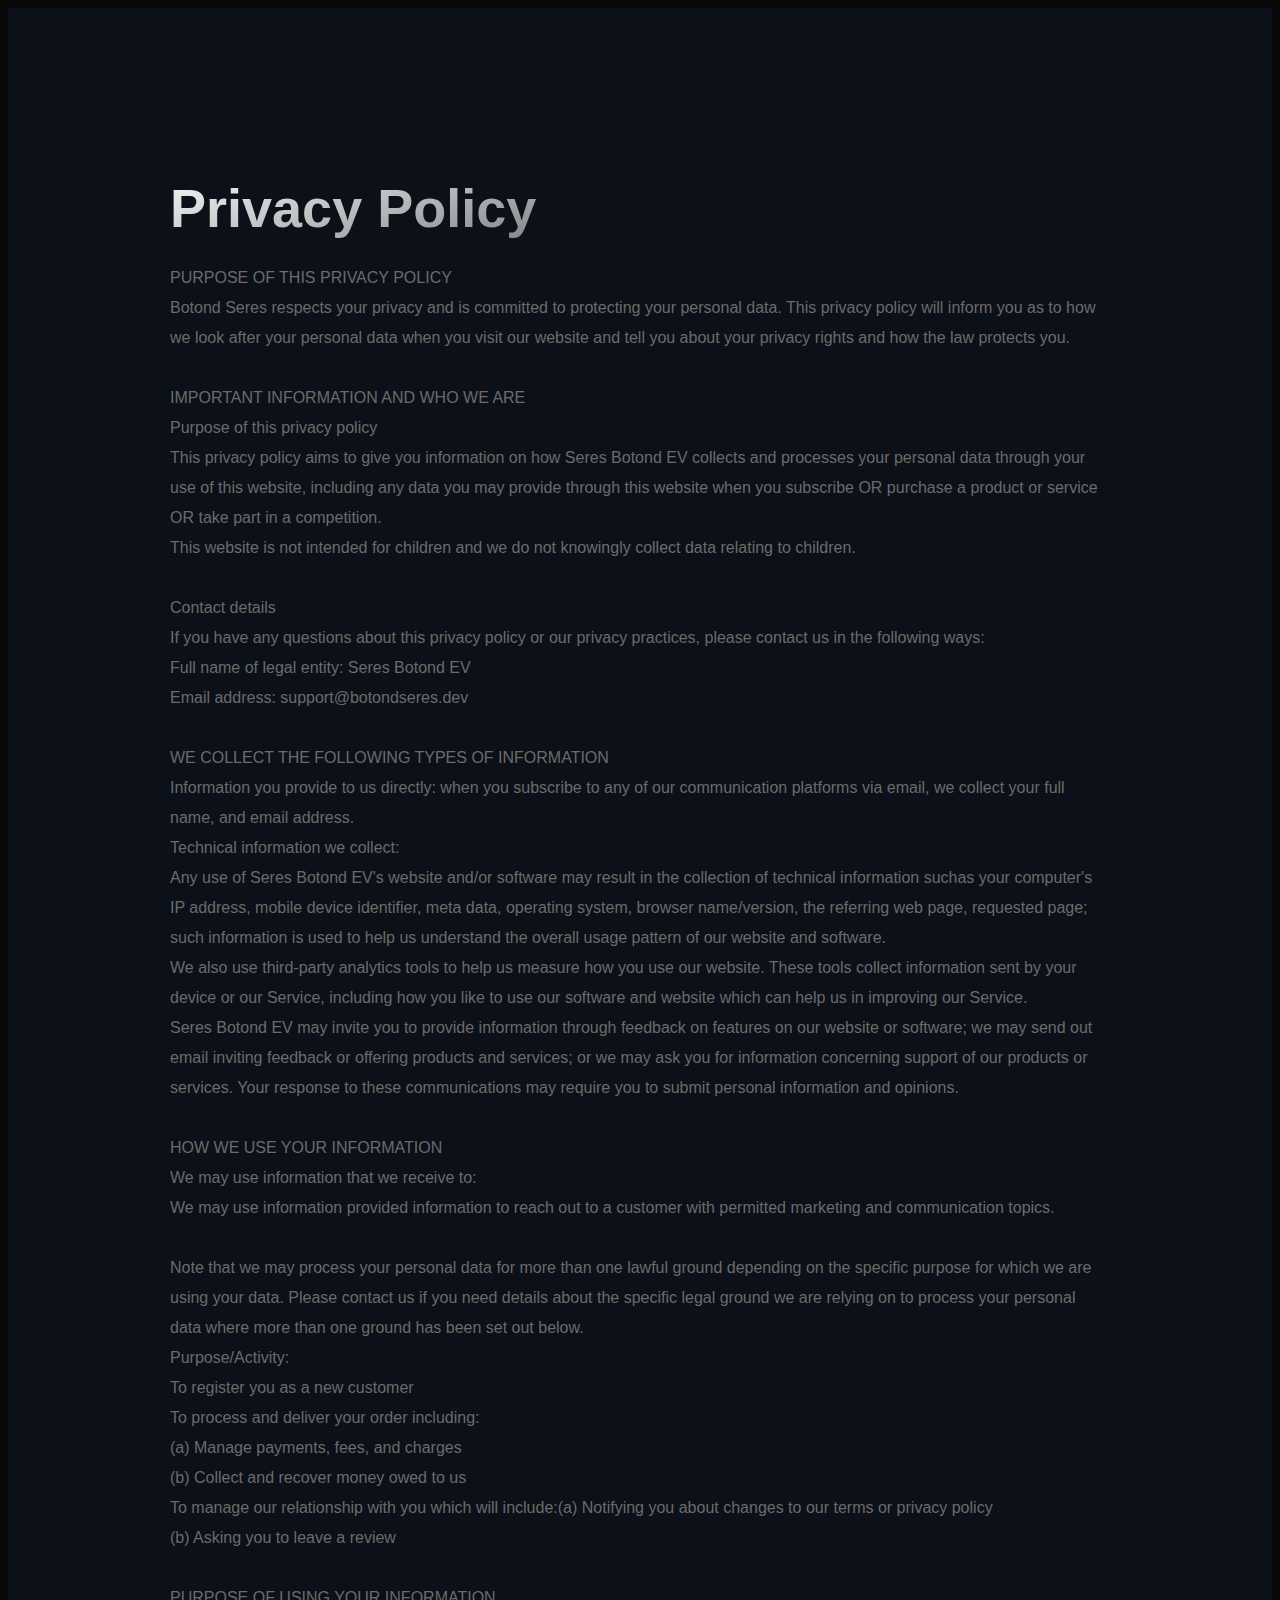
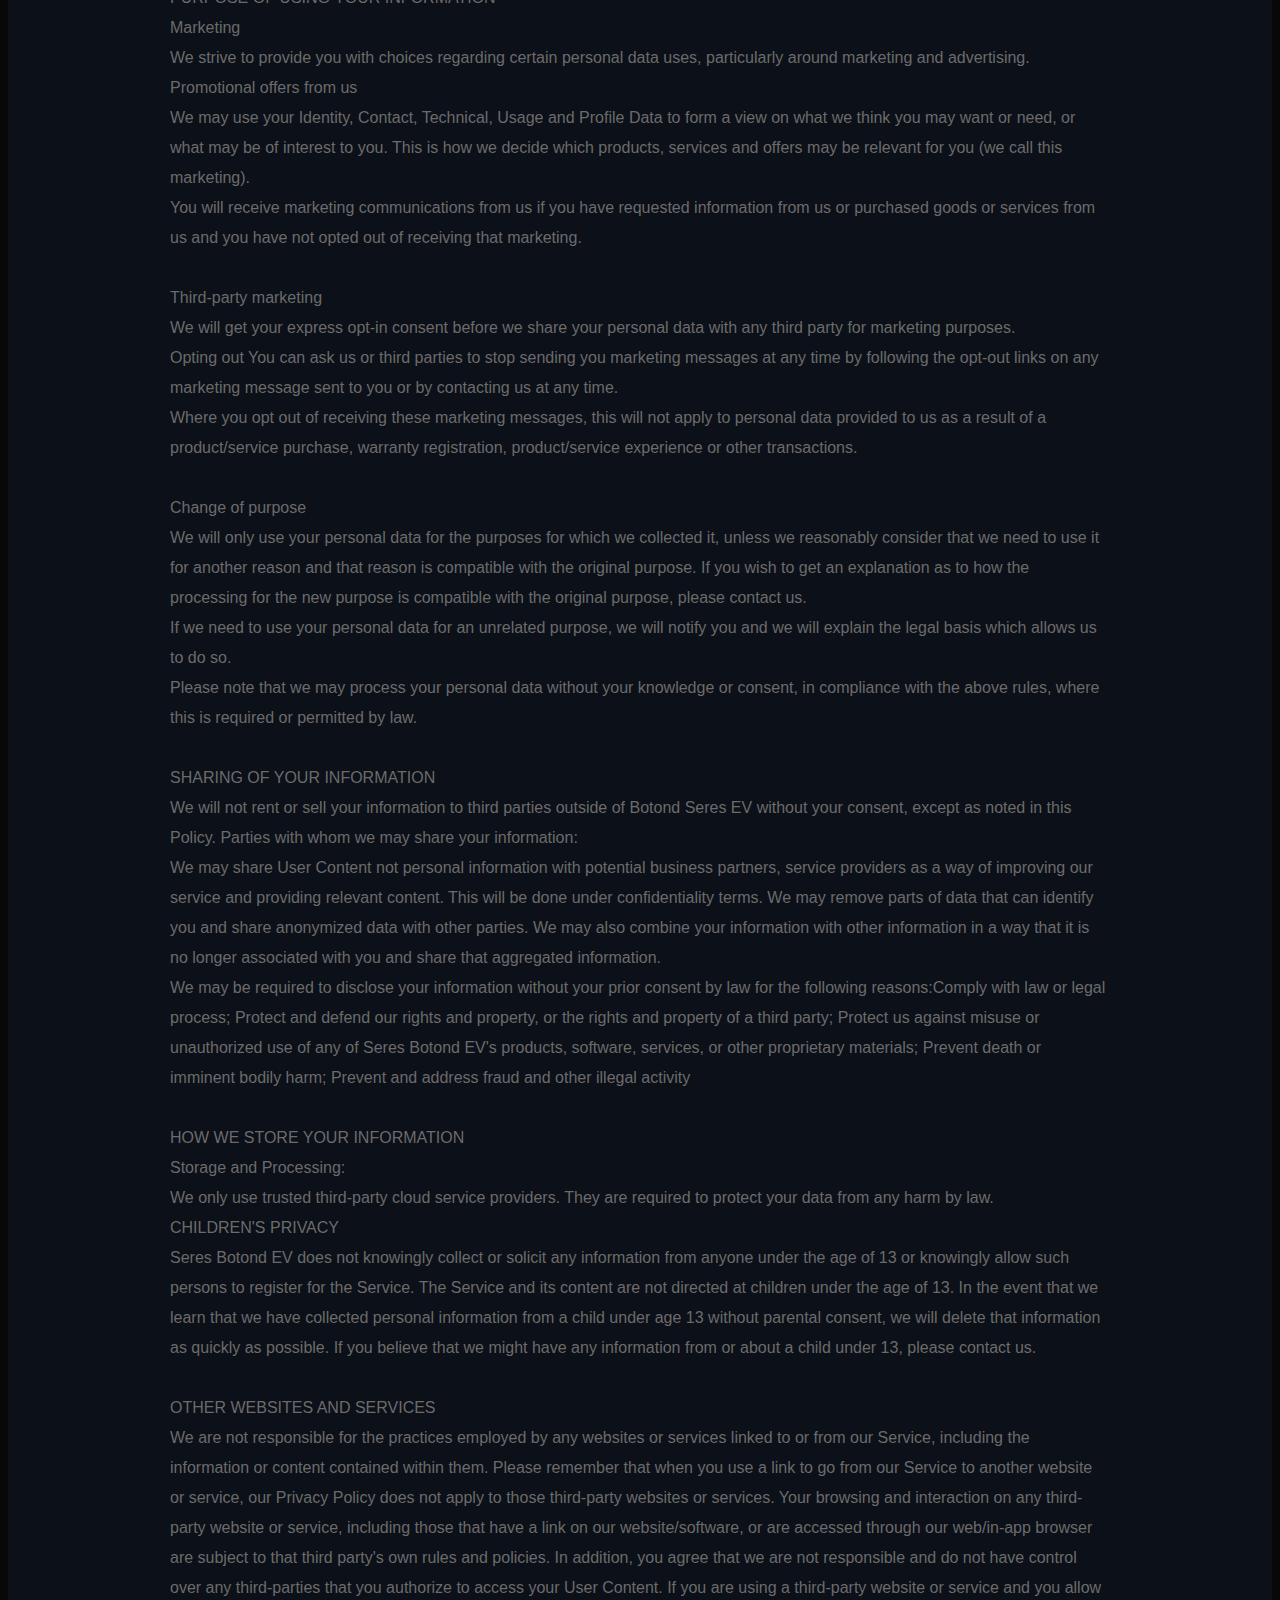
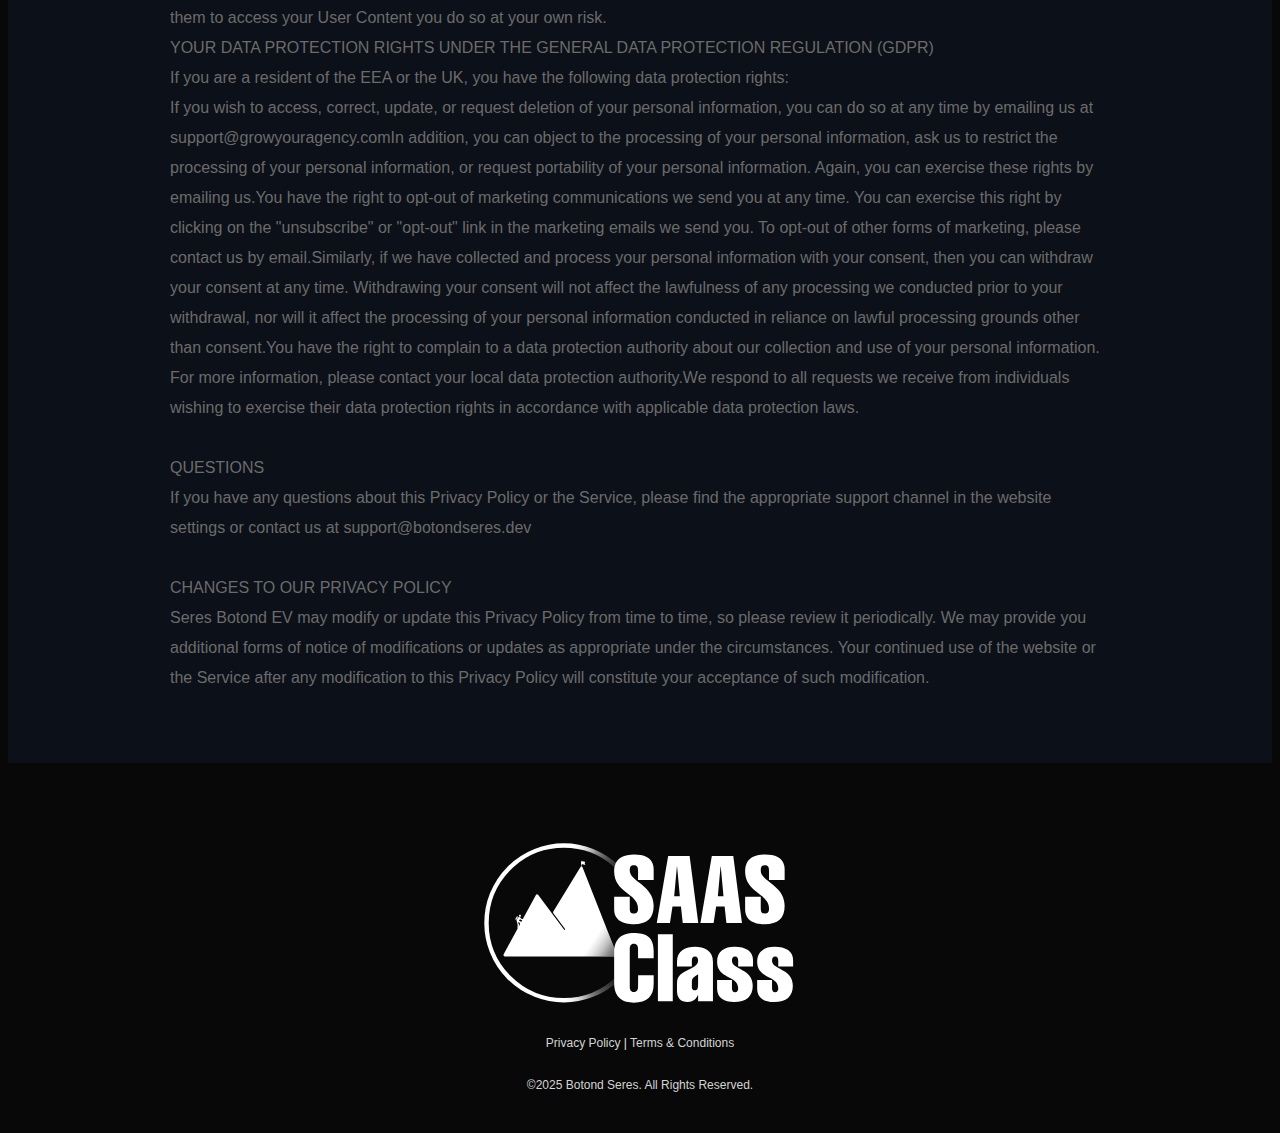
<file: privacy-policy.html>
<!DOCTYPE html>
<html lang="en">
<head>
    <meta charset="UTF-8">
    <meta name="viewport" content="width=device-width, initial-scale=1.0">
    <meta name="author" content="Botond Seres">
    <META NAME="robots" CONTENT="noindex">
    <title>Privacy Policy</title>
    <link rel="stylesheet" href="./css/style.css">
    <link rel="stylesheet" href="./css/privacy.css">
    <link rel="stylesheet" href="./css/footer.css">
</head>
<body>
    <div id="privacy" class="privacy-container">
    <div class="privacy-inside">
      <h1 class="privacy-heading">Privacy Policy</h1>
      <p class="privacy-paragraph">PURPOSE OF THIS PRIVACY POLICY<br>

                Botond Seres respects your privacy and is committed to protecting your personal data. This privacy policy will inform you as to how we look after your personal data when you visit our website and tell you about your privacy rights and how the law protects you.<br>

                <br>

                IMPORTANT INFORMATION AND WHO WE ARE<br>

                Purpose of this privacy policy<br>

                This privacy policy aims to give you information on how Seres Botond EV collects and processes your personal data through your use of this website, including any data you may provide through this website when you subscribe OR purchase a product or service OR take part in a competition.<br>

                This website is not intended for children and we do not knowingly collect data relating to children.<br>

                <br>

                Contact details<br>

                If you have any questions about this privacy policy or our privacy practices, please contact us in the following ways:<br>

                Full name of legal entity: Seres Botond EV<br>

                Email address: support@botondseres.dev<br>

                <br>

                WE COLLECT THE FOLLOWING TYPES OF INFORMATION<br>

                Information you provide to us directly: when you subscribe to any of our communication platforms via email, we collect your full name, and email address.<br>

                Technical information we collect:<br>

                Any use of Seres Botond EV's website and/or software may result in the collection of technical information suchas your computer's IP address, mobile device identifier, meta data, operating system, browser name/version, the referring web page, requested page; such information is used to help us understand the overall usage pattern of our website and software.<br>

                We also use third-party analytics tools to help us measure how you use our website. These tools collect information sent by your device or our Service, including how you like to use our software and website which can help us in improving our Service.<br>

                Seres Botond EV may invite you to provide information through feedback on features on our website or software; we may send out email inviting feedback or offering products and services; or we may ask you for information concerning support of our products or services. Your response to these communications may require you to submit personal information and opinions. <br><br>
                
                HOW WE USE YOUR INFORMATION<br>

                We may use information that we receive to:<br>

                We may use information provided information to reach out to a customer with permitted marketing and communication topics. <br> <br>
                Note that we may process your personal data for more than one lawful ground depending on the specific purpose for which we are using your data. Please contact us if you need details about the specific legal ground we are relying on to process your personal data where more than one ground has been set out below.<br>
                Purpose/Activity:<br>
                To register you as a new customer<br>
                To process and deliver your order including:<br>
                (a) Manage payments, fees, and charges<br>
                (b) Collect and recover money owed to us<br>
                To manage our relationship with you which will include:(a) Notifying you about changes to our terms or privacy policy<br>
                (b) Asking you to leave a review <br><br>

                PURPOSE OF USING YOUR INFORMATION<br>
                Marketing<br>
                We strive to provide you with choices regarding certain personal data uses, particularly around marketing and advertising.<br>
                Promotional offers from us<br>
                We may use your Identity, Contact, Technical, Usage and Profile Data to form a view on what we think you may want or need, or what may be of interest to you. This is how we decide which products, services and offers may be relevant for you (we call this marketing).<br>
                You will receive marketing communications from us if you have requested information from us or purchased goods or services from us and you have not opted out of receiving that marketing.<br>
                <br>
                Third-party marketing<br>
                We will get your express opt-in consent before we share your personal data with any third party for marketing purposes.<br>
                Opting out You can ask us or third parties to stop sending you marketing messages at any time by following the opt-out links on any marketing message sent to you or by contacting us at any time.<br>
                Where you opt out of receiving these marketing messages, this will not apply to personal data provided to us as a result of a product/service purchase, warranty registration, product/service experience or other transactions.<br>
                <br>
                Change of purpose<br>
                We will only use your personal data for the purposes for which we collected it, unless we reasonably consider that we need to use it for another reason and that reason is compatible with the original purpose. If you wish to get an explanation as to how the processing for the new purpose is compatible with the original purpose, please contact us.<br>
                If we need to use your personal data for an unrelated purpose, we will notify you and we will explain the legal basis which allows us to do so.<br>
                Please note that we may process your personal data without your knowledge or consent, in compliance with the above rules, where this is required or permitted by law.<br>
                <br>
                SHARING OF YOUR INFORMATION<br>
                We will not rent or sell your information to third parties outside of Botond Seres EV without your consent, except as noted in this Policy. Parties with whom we may share your information:<br>
                We may share User Content not personal information with potential business partners, service providers as a way of improving our service and providing relevant content. This will be done under confidentiality terms. We may remove parts of data that can identify you and share anonymized data with other parties. We may also combine your information with other information in a way that it is no longer associated with you and share that aggregated information.<br>
                We may be required to disclose your information without your prior consent by law for the following reasons:Comply with law or legal process; Protect and defend our rights and property, or the rights and property of a third party; Protect us against misuse or unauthorized use of any of Seres Botond EV's products, software, services, or other proprietary materials; Prevent death or imminent bodily harm; Prevent and address fraud and other illegal activity<br>
                <br>
                HOW WE STORE YOUR INFORMATION<br>
                Storage and Processing:<br>
                We only use trusted third-party cloud service providers. They are required to protect your data from any harm by law.
                </a><br>
                CHILDREN'S PRIVACY<br>
                Seres Botond EV does not knowingly collect or solicit any information from anyone under the age of 13 or knowingly allow such persons to register for the Service. The Service and its content are not directed at children under the age of 13. In the event that we learn that we have collected personal information from a child under age 13 without parental consent, we will delete that information as quickly as possible. If you believe that we might have any information from or about a child under 13, please contact us.<br>
                <br>
                OTHER WEBSITES AND SERVICES<br>
                We are not responsible for the practices employed by any websites or services linked to or from our Service, including the information or content contained within them. Please remember that when you use a link to go from our Service to another website or service, our Privacy Policy does not apply to those third-party websites or services. Your browsing and interaction on any third-party website or service, including those that have a link on our website/software, or are accessed through our web/in-app browser are subject to that third party's own rules and policies. In addition, you agree that we are not responsible and do not have control over any third-parties that you authorize to access your User Content. If you are using a third-party website or service and you allow them to access your User Content you do so at your own risk.<br>
                YOUR DATA PROTECTION RIGHTS UNDER THE GENERAL DATA PROTECTION REGULATION (GDPR)<br>
                If you are a resident of the EEA or the UK, you have the following data protection rights:<br>
                If you wish to access, correct, update, or request deletion of your personal information, you can do so at any time by emailing us at support@growyouragency.comIn addition, you can object to the processing of your personal information, ask us to restrict the processing of your personal information, or request portability of your personal information. Again, you can exercise these rights by emailing us.You have the right to opt-out of marketing communications we send you at any time. You can exercise this right by clicking on the "unsubscribe" or "opt-out" link in the marketing emails we send you. To opt-out of other forms of marketing, please contact us by email.Similarly, if we have collected and process your personal information with your consent, then you can withdraw your consent at any time. Withdrawing your consent will not affect the lawfulness of any processing we conducted prior to your withdrawal, nor will it affect the processing of your personal information conducted in reliance on lawful processing grounds other than consent.You have the right to complain to a data protection authority about our collection and use of your personal information. For more information, please contact your local data protection authority.We respond to all requests we receive from individuals wishing to exercise their data protection rights in accordance with applicable data protection laws.<br>
                <br>
                QUESTIONS<br>
                If you have any questions about this Privacy Policy or the Service, please find the appropriate support channel in the website settings or contact us at support@botondseres.dev<br>
                <br>
                CHANGES TO OUR PRIVACY POLICY<br>
                Seres Botond EV may modify or update this Privacy Policy from time to time, so please review it periodically. We may provide you additional forms of notice of modifications or updates as appropriate under the circumstances. Your continued use of the website or the Service after any modification to this Privacy Policy will constitute your acceptance of such modification.<strong><br>
                </p>
    </div>
  </div>
   <!-- #region Footer -->
    <footer>
        <div class="footerContainer">
            <div id="logoContainer" class="navbar-brand mx-auto">
                <a style="height: 200px;" id="navbarLogo" class="navbar-item" onclick="scrollToSection('navbar', 3000)">
                    <?xml version="1.0" encoding="UTF-8"?><svg style="width:100%; height:100%; max-height:none;" id="b" xmlns="http://www.w3.org/2000/svg" xmlns:xlink="http://www.w3.org/1999/xlink" viewBox="0 0 72 45.3361805979"><defs><style>.k{fill:#080808;}.l,.m{fill:#fff;}.n{fill:url(#h);}.o{fill:none;stroke:#fff;stroke-miterlimit:10;}.m{fill-rule:evenodd;}.p{fill:url(#g);}.q{fill:url(#f);}</style><linearGradient id="f" x1="19.0981666347" y1="40.2224110861" x2="32.608228263" y2="33.4081256157" gradientUnits="userSpaceOnUse"><stop offset=".0074764221" stop-color="#080808" stop-opacity="0"/><stop offset=".1448388891" stop-color="#080808" stop-opacity=".1000000015"/><stop offset=".2490719582" stop-color="#080808" stop-opacity=".25"/><stop offset=".3767375185" stop-color="#080808" stop-opacity=".5"/><stop offset=".5409554644" stop-color="#080808" stop-opacity=".6999999881"/><stop offset=".9407276378" stop-color="#080808"/></linearGradient><linearGradient id="g" x1="25.3779619611" y1="26.7106851461" x2="34.1904619611" y2="32.5231851461" gradientUnits="userSpaceOnUse"><stop offset="0" stop-color="#080808" stop-opacity="0"/><stop offset=".1342401521" stop-color="#080808" stop-opacity=".1000000015"/><stop offset=".2737888549" stop-color="#080808" stop-opacity=".2399999946"/><stop offset=".4534628361" stop-color="#080808" stop-opacity=".5"/><stop offset=".6713833445" stop-color="#080808" stop-opacity=".6999999881"/><stop offset=".8294922613" stop-color="#080808"/></linearGradient><linearGradient id="h" x1="21.1190707063" y1="15.7113769679" x2="34.1336030679" y2="9.1470295048" gradientTransform="translate(0 20.8747323428) scale(1 -1)" xlink:href="#f"/></defs><g id="c"><rect class="k" width="72" height="45.3361805979"/></g><g id="d"><g id="e"><path class="m" d="M5.138934328,29.7350506774c-.1214161034.2228481447.0215699763.5087198926.2543850508.5087198926h25.0984652791c.2152540835,0,.3595519687-.2480894724.2729436677-.4689319583l-7.7288931-19.699275533c-.1062864484-.2712278876-.4515283295-.264657681-.5496148389.0104818791l-6.1267426981,10.0367510649c-.0395041441.1108389557-.0272420269.215020379.0384968039.3089738557l2.5403965389,3.4347052329c.3047707743.4162486075-.0440994764.4180768812-.083225112.339461112l-5.9164365731-7.919766933c-.128408371-.1832260201-.3804370766-.1666753491-.4888246883.0322643222l-7.31095033,13.4166170649Z"/></g><circle class="o" cx="18.7788379006" cy="22.6462584878" r="17.531953463"/><rect class="k" x="30.6050176253" y="7.1599874641" width="8.5025735294" height="33.9180954723"/><polygon class="q" points="26.8155468445 32.7794718253 16.2638411547 37.5440277589 21.5396939996 43.0989162697 34.940924488 35.0895595507 26.8155468445 32.7794718253"/><polygon class="p" points="26.5157202397 30.2878460083 22.317803573 30.24377057 25.3282202397 26.3086793416 28.0849467492 22.9446554328 30.9532202397 30.24377057 26.5157202397 30.2878460083"/><polygon class="n" points="28.1854137201 12.5567087727 18.5045274292 7.5138672501 22.9095608752 2.2372643282 36.3107913637 10.2466210473 28.1854137201 12.5567087727"/><g id="i"><path class="l" d="M22.7338108685,8.5531725695c.0280067745,0,.0507112064.0227044239.0507112064.0507112064v.1250876361l.116342985-.0232683165c.1116004807-.0223203734.2272829056-.0116994227.3329515644.0305687017l.0279452258.0111781129c.0963445345.0385364661.2023782939.0457334051.3030434228.0205664458.0426650634-.0106655888.0769254604.0355749077.0543015995.0732851256l-.0864458054.1440799964c-.0230904573.0384837193-.034639039.0577255628-.0373774875.0786550781-.0011359261.0087304972-.0011359261.0175731297,0,.0263036269.0027384485.0209295153.0142870302.0401713266.0373774875.0786557229l.1055198974.1758732878c.0210147613.0350245162.0022245219.0804008809-.0374045702.0903065096l-.0067682262.0016903478c-.1196513955.0299128489-.2456788982.0213595499-.3601915437-.0244427871-.1056686588-.0422728801-.2213510837-.0528883981-.3329515644-.0305687017l-.116342985.0232663014v.551061751c0,.0280060974-.022704432.0507112064-.0507112064.0507112064s-.0507112065-.0227051091-.0507112065-.0507112064v-1.3522988387c0-.0280067825.022704432-.0507112064.0507112065-.0507112064Z"/></g><g id="j"><path class="l" d="M8.0781860931,21.9814101047c-.0124949389.0256232679-.0215926318.0540104133-.0263718045.0845280698-.0021304796.0151436757-.0035123858.0304599975-.00351238.0456612212l.2611767881.9142671511-.0302798276.6839585759c-.008349152.0153163244-.0145678314.0331663317-.0173316825.0519375575-.013243462.0859100043.0458916492.1656011989.1321470972.1787870845.0667932662.0103644654.130765088-.0235504584.1613978465-.0798065953l.054521133-.732326135c.0055276977-.0131859204.0104796329-.0270628651.0124949326-.0422640896l.0014394801-.0214200065-.2521365872-.6477275812.409339241.1780385161.0661025071.4218340423c.0131859416.0616685607.0639718767.1109573111.1300742281.121264228.0862554065.0124373122.1662346745-.0464674049.1795356582-.1315712871.0020152999-.0145677486.0020152944-.0291357161.0006333498-.0429548901l-.080670288-.509241073c-.0097311433-.0491736684-.042379217-.0914376311-.0883284085-.1129727172l-.3658659668-.1619159793.232970143-.403869053.1155639286.1461965818c.0118039838.013128365.0271204191.0242413135.0444520484.031151004l.4403750355.1281162589c.0585017404.0124948715.1183277453-.0179075985.1411871084-.0740484152.0257383366-.0637415395-.0047792356-.1357745843-.068117714-.1613978235l-.006276222-.0020728518-.3826218673-.1122240324-.2880172583-.3442731443c-.0431277731-.0457188072-.1008809476-.0782517456-.1676165553-.0887313634-.1168882155-.0172740886-.2278456397.0381182979-.286289736.1323199009,0,0-.3199741174.5507566263-.3199742273.5507568459ZM8.8270765596,21.267815759c.1300741822-.0000000492.2357916836-.1052570755.2357916345-.2348129892-.0000575978-.1294983374-.1057177399-.2348704362-.2357918123-.234870387s-.2358493421.105372228-.2358492931.2348705655c-.0000575547.1295559137.1057177399.23481286.2358494709.2348128107ZM8.3578538346,21.3045522638c.0180802429-.0318419424.0076005841-.0734149987-.0250475354-.0914376925l-.1141244102-.0665053105c-.0326481195-.0180226664-.073760511-.0076005839-.0925316959.0249323559l-.3519312125.6048247295c-.0180802361.0318419424-.0076581674.0727240839.0249899317.0914376376l.1148153523.0658718893c.0319571226.0186560052.0730695413.0076005842.0917831502-.0242990171,0,0,.3520463649-.6048247021.3520464199-.6048245923Z"/></g><path class="l" d="M35.6002835311,12.8979867937v-2.1333007812c0-.7465820312-.2348632812-1.1733398438-.9384765625-1.1733398438-.7680664062,0-.9389648438.4267578125-.9389648438,1.1733398438,0,2.5600585938,5.41796875,3.306640625,5.41796875,7.9995117188,0,2.8583984375-1.5361328125,4.1811523438-4.5004882812,4.1811523438-2.2612304688,0-4.4584960938-.7680664062-4.4584960938-3.3920898438v-2.8154296875h3.541015625v2.6235351562c0,.8959960938.27734375,1.1518554688.9389648438,1.1518554688.5756835938,0,.9384765625-.255859375.9384765625-1.1518554688,0-3.4345703125-5.4184570312-3.4985351562-5.4184570312-8.4047851562,0-2.7514648438,1.8134765625-3.796875,4.5439453125-3.796875,2.388671875,0,4.4150390625.810546875,4.4150390625,3.3491210938v2.3891601562h-3.5405273437Z"/><path class="l" d="M47.2892483749,7.4585336687l1.9619140625,15.1879882812h-3.51953125l-.4052734375-3.7329101562h-1.919921875l-.576171875,3.7329101562h-2.9853515625l2.5810546875-15.1879882812h4.86328125ZM45.0704983749,16.609412575l-.6181640625-6.7622070312h-.04296875l-.619140625,6.7622070312h1.2802734375Z"/><path class="l" d="M57.1867093124,7.4585336687l1.9619140625,15.1879882812h-3.51953125l-.4052734375-3.7329101562h-1.919921875l-.576171875,3.7329101562h-2.986328125l2.5810546875-15.1879882812h4.8642578125ZM54.9679593124,16.609412575l-.6181640625-6.7622070312h-.04296875l-.619140625,6.7622070312h1.2802734375Z"/><path class="l" d="M65.2921780624,12.8979867937v-2.1333007812c0-.7465820312-.234375-1.1733398438-.9384765625-1.1733398438-.7685546875,0-.9384765625.4267578125-.9384765625,1.1733398438,0,2.5600585938,5.41796875,3.306640625,5.41796875,7.9995117188,0,2.8583984375-1.5361328125,4.1811523438-4.5009765625,4.1811523438-2.26171875,0-4.4580078125-.7680664062-4.4580078125-3.3920898438v-2.8154296875h3.541015625v2.6235351562c0,.8959960938.27734375,1.1518554688.9384765625,1.1518554688.576171875,0,.9384765625-.255859375.9384765625-1.1518554688,0-3.4345703125-5.41796875-3.4985351562-5.41796875-8.4047851562,0-2.7514648438,1.8125-3.796875,4.54296875-3.796875,2.3896484375,0,4.416015625.810546875,4.416015625,3.3491210938v2.3891601562h-3.541015625Z"/><path class="l" d="M39.1408108749,34.5132211687v2.005859375c0,2.8369140625-1.5146484375,4.2021484375-4.5004882812,4.2021484375-2.3466796875,0-4.4584960938-.9599609375-4.4584960938-4.4375v-6.9111328125c0-3.4770507812,2.1118164062-4.4370117188,4.4584960938-4.4370117188,2.5805664062,0,4.5004882812.7680664062,4.5004882812,4.0532226562v1.6635742188h-3.5405273437v-2.0903320312c0-.6186523438-.1918945312-1.1948242188-.9599609375-1.1948242188-.7255859375,0-.9174804688.576171875-.9174804688,1.1948242188v8.5322265625c0,.619140625.1918945312,1.1953125.9174804688,1.1953125.7680664062,0,.9599609375-.576171875.9599609375-1.1953125l.0209960938-2.5810546875h3.51953125Z"/><path class="l" d="M40.1007718124,40.4224008562v-15.1884765625h3.3701171875v15.1884765625h-3.3701171875Z"/><path class="l" d="M49.2091702499,38.9927133562h-.04296875c-.4052734375.875-1.0244140625,1.5791015625-2.3681640625,1.5791015625-1.4716796875,0-2.3671875-.896484375-2.3671875-2.49609375v-1.8134765625c0-3.19921875,4.7783203125-2.8154296875,4.7783203125-5.0766601563,0-.4907226562-.1494140625-.8959960938-.7041015625-.8959960938s-.7041015625.4052734375-.7041015625.8959960938v1.3442382813h-3.3701171875v-1.130859375c0-2.453125,2.0478515625-3.3276367188,4.07421875-3.3276367188s4.07421875.8745117188,4.07421875,3.3276367188v9.0234375h-3.3701171875v-1.4296875ZM47.8009671249,37.2866586687c0,.4267578125.298828125.6396484375.6181640625.6396484375.7041015625,0,.7900390625-.46875.7900390625-1.556640625v-2.1123046875c-.662109375.4697265625-1.408203125.7470703125-1.408203125,1.70703125v1.322265625Z"/><path class="l" d="M58.2960843124,32.5298227312v-1.3227539063c0-.5122070312-.1708984375-.9174804688-.7041015625-.9174804688s-.7041015625.4052734375-.7041015625.9174804688c0,2.0903320313,4.7138671875,1.7065429688,4.7138671875,5.6743164063,0,2.41015625-1.4501953125,3.6904296875-4.265625,3.6904296875-2.1552734375,0-3.818359375-.83203125-3.818359375-3.029296875v-1.94140625h3.3701171875v1.8349609375c0,.51171875.1708984375.9169921875.7041015625.9169921875s.7041015625-.4052734375.7041015625-.9169921875c0-2.9013671875-4.7783203125-2.0048828125-4.7783203125-5.9731445313,0-2.431640625,1.7275390625-3.3916015625,3.9462890625-3.3916015625,2.5595703125,0,4.2021484375,1.0024414062,4.2021484375,3.0502929688v1.408203125h-3.3701171875Z"/><path class="l" d="M67.3829983749,32.5298227312v-1.3227539063c0-.5122070312-.1708984375-.9174804688-.7041015625-.9174804688s-.7041015625.4052734375-.7041015625.9174804688c0,2.0903320313,4.7138671875,1.7065429688,4.7138671875,5.6743164063,0,2.41015625-1.4501953125,3.6904296875-4.265625,3.6904296875-2.1552734375,0-3.818359375-.83203125-3.818359375-3.029296875v-1.94140625h3.3701171875v1.8349609375c0,.51171875.1708984375.9169921875.7041015625.9169921875s.7041015625-.4052734375.7041015625-.9169921875c0-2.9013671875-4.7783203125-2.0048828125-4.7783203125-5.9731445313,0-2.431640625,1.7275390625-3.3916015625,3.9462890625-3.3916015625,2.5595703125,0,4.2021484375,1.0024414062,4.2021484375,3.0502929688v1.408203125h-3.3701171875Z"/></g></svg>
                </a>
            </div>
            <p class="footer-links">
                <a onclick="scrollToSection('privacy')" class="link-footer">Privacy Policy</a> | 
                <a href="https://www.botondseres.dev/terms-conditions" target="_blank" class="link-footer">Terms &amp; Conditions</a>
            </p>
            <p class="footer-text">&#xA9;2025 Botond Seres. All Rights Reserved.</p>
        </div>
    </footer>
    <!-- #endregion -->
    <script src="./js/script.js"></script>

</body>
</html>
</file>
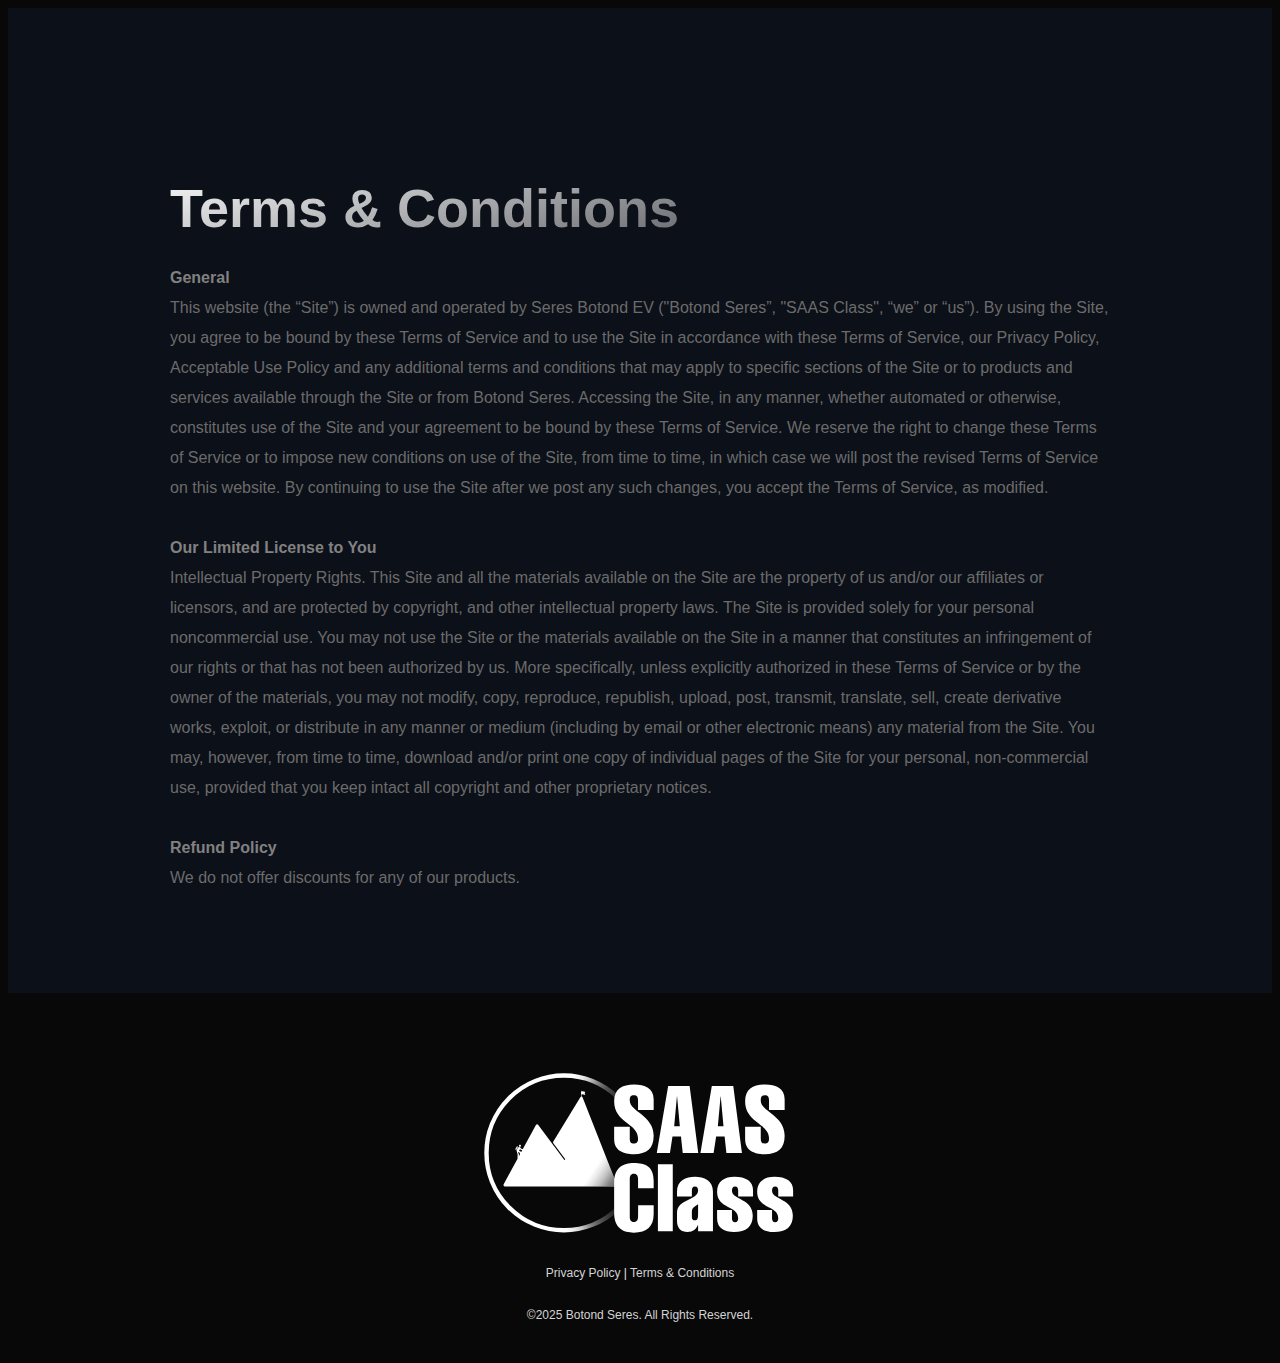
<file: terms-conditions.html>
<!DOCTYPE html>
<html lang="en">
<head>
    <meta charset="UTF-8">
    <meta name="viewport" content="width=device-width, initial-scale=1.0">
    <meta name="author" content="Botond Seres">
    <META NAME="robots" CONTENT="noindex">
    <title>Privacy Policy</title>
    <link rel="stylesheet" href="./css/style.css">
    <link rel="stylesheet" href="./css/privacy.css">
    <link rel="stylesheet" href="./css/footer.css">
</head>
<body>
    <div id="privacy" class="privacy-container">
    <div class="privacy-inside">
      <h1 class="privacy-heading">Terms &amp; Conditions</h1>
    <p class="privacy-paragraph">
        <strong>General</strong><br>
        This website (the “Site”) is owned and operated by Seres Botond EV ("Botond Seres”, "SAAS Class", “we” or “us”). By using the Site, you agree to be bound by these Terms of Service and to use the Site in accordance with these Terms of Service, our Privacy Policy, Acceptable Use Policy and any additional terms and conditions that may apply to specific sections of the Site or to products and services available through the Site or from Botond Seres. Accessing the Site, in any manner, whether automated or otherwise, constitutes use of the Site and your agreement to be bound by these Terms of Service. We reserve the right to change these Terms of Service or to impose new conditions on use of the Site, from time to time, in which case we will post the revised Terms of Service on this website. By continuing to use the Site after we post any such changes, you accept the Terms of Service, as modified. <br><br>
        <Strong>Our Limited License to You</Strong><br>
        Intellectual Property Rights. This Site and all the materials available on the Site are the property of us and/or our affiliates or licensors, and are protected by copyright, and other intellectual property laws. The Site is provided solely for your personal noncommercial use. You may not use the Site or the materials available on the Site in a manner that constitutes an infringement of our rights or that has not been authorized by us. More specifically, unless explicitly authorized in these Terms of Service or by the owner of the materials, you may not modify, copy, reproduce, republish, upload, post, transmit, translate, sell, create derivative works, exploit, or distribute in any manner or medium (including by email or other electronic means) any material from the Site. You may, however, from time to time, download and/or print one copy of individual pages of the Site for your personal, non-commercial use, provided that you keep intact all copyright and other proprietary notices. <br><br>
        <strong>Refund Policy </strong><br>
        We do not offer discounts for any of our products. <br> <br>
    </p>
    </div>
  </div>
   <!-- #region Footer -->
    <footer>
        <div class="footerContainer">
            <div id="logoContainer" class="navbar-brand mx-auto">
                <a style="height: 200px;" id="navbarLogo" class="navbar-item" onclick="scrollToSection('navbar', 3000)">
                    <?xml version="1.0" encoding="UTF-8"?><svg style="width:100%; height:100%; max-height:none;" id="b" xmlns="http://www.w3.org/2000/svg" xmlns:xlink="http://www.w3.org/1999/xlink" viewBox="0 0 72 45.3361805979"><defs><style>.k{fill:#080808;}.l,.m{fill:#fff;}.n{fill:url(#h);}.o{fill:none;stroke:#fff;stroke-miterlimit:10;}.m{fill-rule:evenodd;}.p{fill:url(#g);}.q{fill:url(#f);}</style><linearGradient id="f" x1="19.0981666347" y1="40.2224110861" x2="32.608228263" y2="33.4081256157" gradientUnits="userSpaceOnUse"><stop offset=".0074764221" stop-color="#080808" stop-opacity="0"/><stop offset=".1448388891" stop-color="#080808" stop-opacity=".1000000015"/><stop offset=".2490719582" stop-color="#080808" stop-opacity=".25"/><stop offset=".3767375185" stop-color="#080808" stop-opacity=".5"/><stop offset=".5409554644" stop-color="#080808" stop-opacity=".6999999881"/><stop offset=".9407276378" stop-color="#080808"/></linearGradient><linearGradient id="g" x1="25.3779619611" y1="26.7106851461" x2="34.1904619611" y2="32.5231851461" gradientUnits="userSpaceOnUse"><stop offset="0" stop-color="#080808" stop-opacity="0"/><stop offset=".1342401521" stop-color="#080808" stop-opacity=".1000000015"/><stop offset=".2737888549" stop-color="#080808" stop-opacity=".2399999946"/><stop offset=".4534628361" stop-color="#080808" stop-opacity=".5"/><stop offset=".6713833445" stop-color="#080808" stop-opacity=".6999999881"/><stop offset=".8294922613" stop-color="#080808"/></linearGradient><linearGradient id="h" x1="21.1190707063" y1="15.7113769679" x2="34.1336030679" y2="9.1470295048" gradientTransform="translate(0 20.8747323428) scale(1 -1)" xlink:href="#f"/></defs><g id="c"><rect class="k" width="72" height="45.3361805979"/></g><g id="d"><g id="e"><path class="m" d="M5.138934328,29.7350506774c-.1214161034.2228481447.0215699763.5087198926.2543850508.5087198926h25.0984652791c.2152540835,0,.3595519687-.2480894724.2729436677-.4689319583l-7.7288931-19.699275533c-.1062864484-.2712278876-.4515283295-.264657681-.5496148389.0104818791l-6.1267426981,10.0367510649c-.0395041441.1108389557-.0272420269.215020379.0384968039.3089738557l2.5403965389,3.4347052329c.3047707743.4162486075-.0440994764.4180768812-.083225112.339461112l-5.9164365731-7.919766933c-.128408371-.1832260201-.3804370766-.1666753491-.4888246883.0322643222l-7.31095033,13.4166170649Z"/></g><circle class="o" cx="18.7788379006" cy="22.6462584878" r="17.531953463"/><rect class="k" x="30.6050176253" y="7.1599874641" width="8.5025735294" height="33.9180954723"/><polygon class="q" points="26.8155468445 32.7794718253 16.2638411547 37.5440277589 21.5396939996 43.0989162697 34.940924488 35.0895595507 26.8155468445 32.7794718253"/><polygon class="p" points="26.5157202397 30.2878460083 22.317803573 30.24377057 25.3282202397 26.3086793416 28.0849467492 22.9446554328 30.9532202397 30.24377057 26.5157202397 30.2878460083"/><polygon class="n" points="28.1854137201 12.5567087727 18.5045274292 7.5138672501 22.9095608752 2.2372643282 36.3107913637 10.2466210473 28.1854137201 12.5567087727"/><g id="i"><path class="l" d="M22.7338108685,8.5531725695c.0280067745,0,.0507112064.0227044239.0507112064.0507112064v.1250876361l.116342985-.0232683165c.1116004807-.0223203734.2272829056-.0116994227.3329515644.0305687017l.0279452258.0111781129c.0963445345.0385364661.2023782939.0457334051.3030434228.0205664458.0426650634-.0106655888.0769254604.0355749077.0543015995.0732851256l-.0864458054.1440799964c-.0230904573.0384837193-.034639039.0577255628-.0373774875.0786550781-.0011359261.0087304972-.0011359261.0175731297,0,.0263036269.0027384485.0209295153.0142870302.0401713266.0373774875.0786557229l.1055198974.1758732878c.0210147613.0350245162.0022245219.0804008809-.0374045702.0903065096l-.0067682262.0016903478c-.1196513955.0299128489-.2456788982.0213595499-.3601915437-.0244427871-.1056686588-.0422728801-.2213510837-.0528883981-.3329515644-.0305687017l-.116342985.0232663014v.551061751c0,.0280060974-.022704432.0507112064-.0507112064.0507112064s-.0507112065-.0227051091-.0507112065-.0507112064v-1.3522988387c0-.0280067825.022704432-.0507112064.0507112065-.0507112064Z"/></g><g id="j"><path class="l" d="M8.0781860931,21.9814101047c-.0124949389.0256232679-.0215926318.0540104133-.0263718045.0845280698-.0021304796.0151436757-.0035123858.0304599975-.00351238.0456612212l.2611767881.9142671511-.0302798276.6839585759c-.008349152.0153163244-.0145678314.0331663317-.0173316825.0519375575-.013243462.0859100043.0458916492.1656011989.1321470972.1787870845.0667932662.0103644654.130765088-.0235504584.1613978465-.0798065953l.054521133-.732326135c.0055276977-.0131859204.0104796329-.0270628651.0124949326-.0422640896l.0014394801-.0214200065-.2521365872-.6477275812.409339241.1780385161.0661025071.4218340423c.0131859416.0616685607.0639718767.1109573111.1300742281.121264228.0862554065.0124373122.1662346745-.0464674049.1795356582-.1315712871.0020152999-.0145677486.0020152944-.0291357161.0006333498-.0429548901l-.080670288-.509241073c-.0097311433-.0491736684-.042379217-.0914376311-.0883284085-.1129727172l-.3658659668-.1619159793.232970143-.403869053.1155639286.1461965818c.0118039838.013128365.0271204191.0242413135.0444520484.031151004l.4403750355.1281162589c.0585017404.0124948715.1183277453-.0179075985.1411871084-.0740484152.0257383366-.0637415395-.0047792356-.1357745843-.068117714-.1613978235l-.006276222-.0020728518-.3826218673-.1122240324-.2880172583-.3442731443c-.0431277731-.0457188072-.1008809476-.0782517456-.1676165553-.0887313634-.1168882155-.0172740886-.2278456397.0381182979-.286289736.1323199009,0,0-.3199741174.5507566263-.3199742273.5507568459ZM8.8270765596,21.267815759c.1300741822-.0000000492.2357916836-.1052570755.2357916345-.2348129892-.0000575978-.1294983374-.1057177399-.2348704362-.2357918123-.234870387s-.2358493421.105372228-.2358492931.2348705655c-.0000575547.1295559137.1057177399.23481286.2358494709.2348128107ZM8.3578538346,21.3045522638c.0180802429-.0318419424.0076005841-.0734149987-.0250475354-.0914376925l-.1141244102-.0665053105c-.0326481195-.0180226664-.073760511-.0076005839-.0925316959.0249323559l-.3519312125.6048247295c-.0180802361.0318419424-.0076581674.0727240839.0249899317.0914376376l.1148153523.0658718893c.0319571226.0186560052.0730695413.0076005842.0917831502-.0242990171,0,0,.3520463649-.6048247021.3520464199-.6048245923Z"/></g><path class="l" d="M35.6002835311,12.8979867937v-2.1333007812c0-.7465820312-.2348632812-1.1733398438-.9384765625-1.1733398438-.7680664062,0-.9389648438.4267578125-.9389648438,1.1733398438,0,2.5600585938,5.41796875,3.306640625,5.41796875,7.9995117188,0,2.8583984375-1.5361328125,4.1811523438-4.5004882812,4.1811523438-2.2612304688,0-4.4584960938-.7680664062-4.4584960938-3.3920898438v-2.8154296875h3.541015625v2.6235351562c0,.8959960938.27734375,1.1518554688.9389648438,1.1518554688.5756835938,0,.9384765625-.255859375.9384765625-1.1518554688,0-3.4345703125-5.4184570312-3.4985351562-5.4184570312-8.4047851562,0-2.7514648438,1.8134765625-3.796875,4.5439453125-3.796875,2.388671875,0,4.4150390625.810546875,4.4150390625,3.3491210938v2.3891601562h-3.5405273437Z"/><path class="l" d="M47.2892483749,7.4585336687l1.9619140625,15.1879882812h-3.51953125l-.4052734375-3.7329101562h-1.919921875l-.576171875,3.7329101562h-2.9853515625l2.5810546875-15.1879882812h4.86328125ZM45.0704983749,16.609412575l-.6181640625-6.7622070312h-.04296875l-.619140625,6.7622070312h1.2802734375Z"/><path class="l" d="M57.1867093124,7.4585336687l1.9619140625,15.1879882812h-3.51953125l-.4052734375-3.7329101562h-1.919921875l-.576171875,3.7329101562h-2.986328125l2.5810546875-15.1879882812h4.8642578125ZM54.9679593124,16.609412575l-.6181640625-6.7622070312h-.04296875l-.619140625,6.7622070312h1.2802734375Z"/><path class="l" d="M65.2921780624,12.8979867937v-2.1333007812c0-.7465820312-.234375-1.1733398438-.9384765625-1.1733398438-.7685546875,0-.9384765625.4267578125-.9384765625,1.1733398438,0,2.5600585938,5.41796875,3.306640625,5.41796875,7.9995117188,0,2.8583984375-1.5361328125,4.1811523438-4.5009765625,4.1811523438-2.26171875,0-4.4580078125-.7680664062-4.4580078125-3.3920898438v-2.8154296875h3.541015625v2.6235351562c0,.8959960938.27734375,1.1518554688.9384765625,1.1518554688.576171875,0,.9384765625-.255859375.9384765625-1.1518554688,0-3.4345703125-5.41796875-3.4985351562-5.41796875-8.4047851562,0-2.7514648438,1.8125-3.796875,4.54296875-3.796875,2.3896484375,0,4.416015625.810546875,4.416015625,3.3491210938v2.3891601562h-3.541015625Z"/><path class="l" d="M39.1408108749,34.5132211687v2.005859375c0,2.8369140625-1.5146484375,4.2021484375-4.5004882812,4.2021484375-2.3466796875,0-4.4584960938-.9599609375-4.4584960938-4.4375v-6.9111328125c0-3.4770507812,2.1118164062-4.4370117188,4.4584960938-4.4370117188,2.5805664062,0,4.5004882812.7680664062,4.5004882812,4.0532226562v1.6635742188h-3.5405273437v-2.0903320312c0-.6186523438-.1918945312-1.1948242188-.9599609375-1.1948242188-.7255859375,0-.9174804688.576171875-.9174804688,1.1948242188v8.5322265625c0,.619140625.1918945312,1.1953125.9174804688,1.1953125.7680664062,0,.9599609375-.576171875.9599609375-1.1953125l.0209960938-2.5810546875h3.51953125Z"/><path class="l" d="M40.1007718124,40.4224008562v-15.1884765625h3.3701171875v15.1884765625h-3.3701171875Z"/><path class="l" d="M49.2091702499,38.9927133562h-.04296875c-.4052734375.875-1.0244140625,1.5791015625-2.3681640625,1.5791015625-1.4716796875,0-2.3671875-.896484375-2.3671875-2.49609375v-1.8134765625c0-3.19921875,4.7783203125-2.8154296875,4.7783203125-5.0766601563,0-.4907226562-.1494140625-.8959960938-.7041015625-.8959960938s-.7041015625.4052734375-.7041015625.8959960938v1.3442382813h-3.3701171875v-1.130859375c0-2.453125,2.0478515625-3.3276367188,4.07421875-3.3276367188s4.07421875.8745117188,4.07421875,3.3276367188v9.0234375h-3.3701171875v-1.4296875ZM47.8009671249,37.2866586687c0,.4267578125.298828125.6396484375.6181640625.6396484375.7041015625,0,.7900390625-.46875.7900390625-1.556640625v-2.1123046875c-.662109375.4697265625-1.408203125.7470703125-1.408203125,1.70703125v1.322265625Z"/><path class="l" d="M58.2960843124,32.5298227312v-1.3227539063c0-.5122070312-.1708984375-.9174804688-.7041015625-.9174804688s-.7041015625.4052734375-.7041015625.9174804688c0,2.0903320313,4.7138671875,1.7065429688,4.7138671875,5.6743164063,0,2.41015625-1.4501953125,3.6904296875-4.265625,3.6904296875-2.1552734375,0-3.818359375-.83203125-3.818359375-3.029296875v-1.94140625h3.3701171875v1.8349609375c0,.51171875.1708984375.9169921875.7041015625.9169921875s.7041015625-.4052734375.7041015625-.9169921875c0-2.9013671875-4.7783203125-2.0048828125-4.7783203125-5.9731445313,0-2.431640625,1.7275390625-3.3916015625,3.9462890625-3.3916015625,2.5595703125,0,4.2021484375,1.0024414062,4.2021484375,3.0502929688v1.408203125h-3.3701171875Z"/><path class="l" d="M67.3829983749,32.5298227312v-1.3227539063c0-.5122070312-.1708984375-.9174804688-.7041015625-.9174804688s-.7041015625.4052734375-.7041015625.9174804688c0,2.0903320313,4.7138671875,1.7065429688,4.7138671875,5.6743164063,0,2.41015625-1.4501953125,3.6904296875-4.265625,3.6904296875-2.1552734375,0-3.818359375-.83203125-3.818359375-3.029296875v-1.94140625h3.3701171875v1.8349609375c0,.51171875.1708984375.9169921875.7041015625.9169921875s.7041015625-.4052734375.7041015625-.9169921875c0-2.9013671875-4.7783203125-2.0048828125-4.7783203125-5.9731445313,0-2.431640625,1.7275390625-3.3916015625,3.9462890625-3.3916015625,2.5595703125,0,4.2021484375,1.0024414062,4.2021484375,3.0502929688v1.408203125h-3.3701171875Z"/></g></svg>
                </a>
            </div>
            <p class="footer-links">
                <a onclick="scrollToSection('privacy')" class="link-footer">Privacy Policy</a> | 
                <a href="https://www.botondseres.dev/terms-conditions" target="_blank" class="link-footer">Terms &amp; Conditions</a>
            </p>
            <p class="footer-text">&#xA9;2025 Botond Seres. All Rights Reserved.</p>
        </div>
    </footer>
    <!-- #endregion -->
    <script src="./js/script.js"></script>

</body>
</html>
</file>
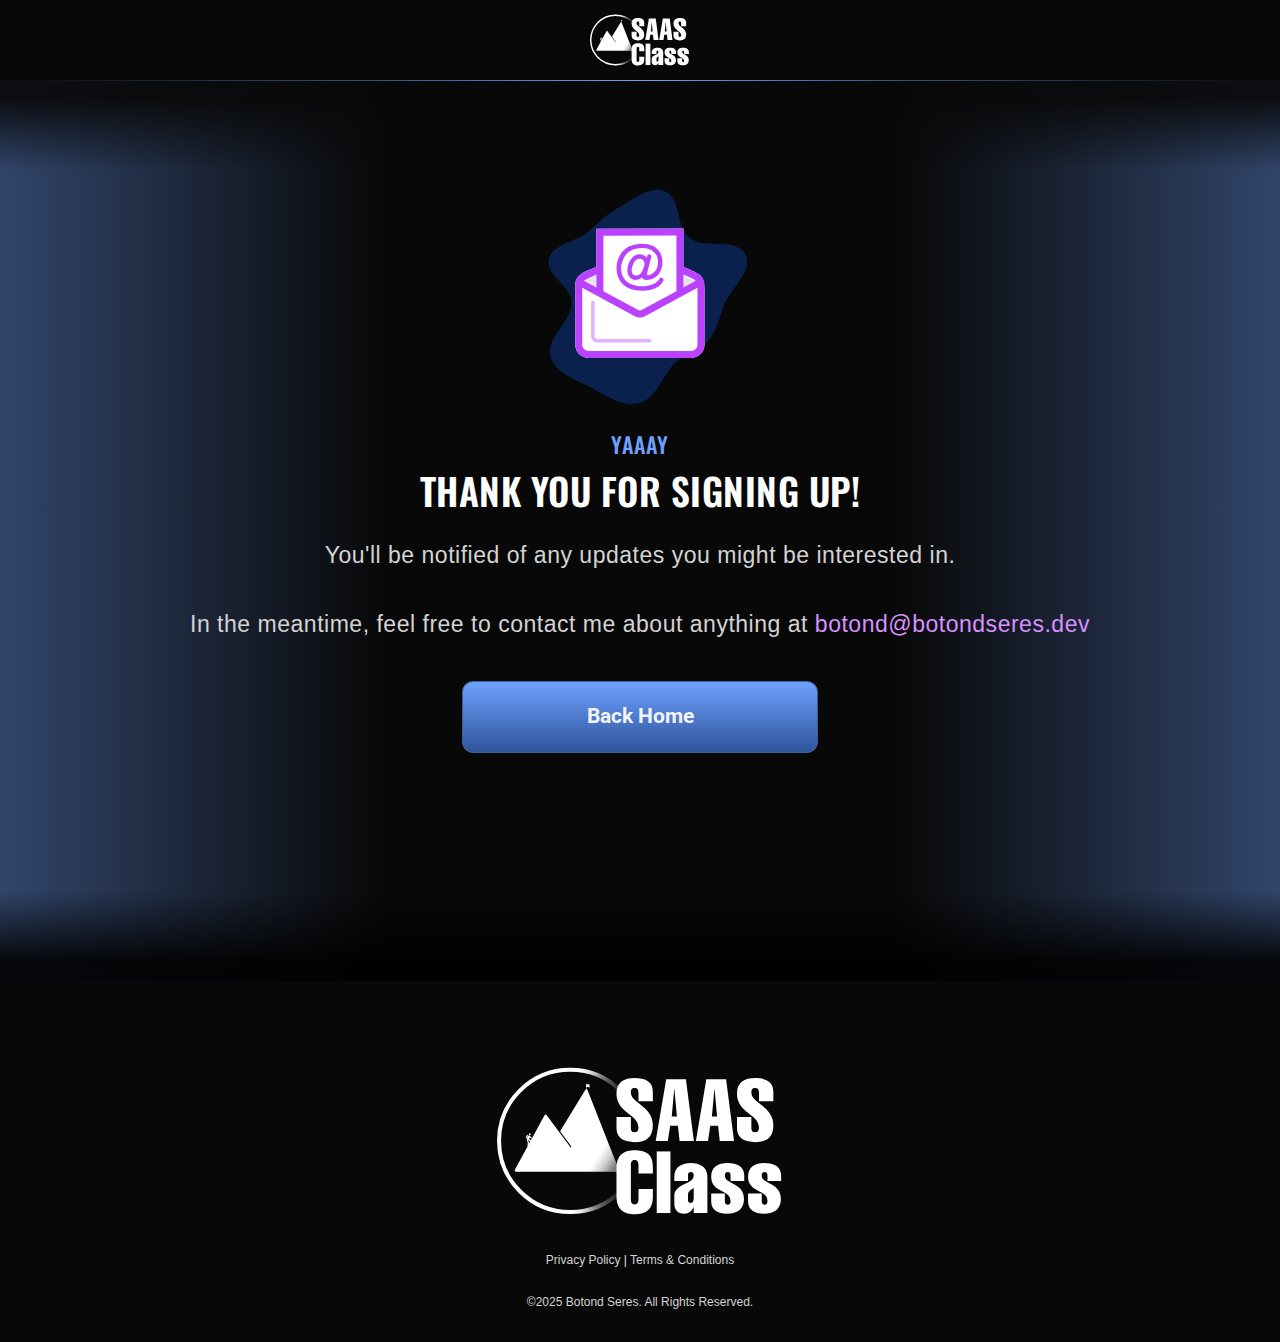
<file: thank-you.html>
<!DOCTYPE html>
<html lang="en" style="background-color: var(--default-background-black);">
<head>
    <script id="Cookiebot" src="https://consent.cookiebot.com/uc.js" data-cbid="79f99704-f223-45c8-81ca-ac0960c9fe34" type="text/javascript" async></script>
    <!-- Google tag (gtag.js) -->
    <script async src="https://www.googletagmanager.com/gtag/js?id=G-VC7CMBW8BR"></script>
    <script>
        window.dataLayer = window.dataLayer || [];
        function gtag(){dataLayer.push(arguments);}
        gtag('consent', 'default', {
        'ad_storage': 'denied',
        'analytics_storage': 'denied'
        });
        gtag('js', new Date());
        gtag('config', 'G-VC7CMBW8BR');
    </script>

    <meta charset="UTF-8">
    <meta name="description" content="IT architecture crash course for SAAS startup founders, that allows them to meet corporate requirements and scale faster.">
    <meta name="keywords" content="SAAS, Startup, It architecture, Scaling">
    <meta name="author" content="Botond Seres">
    <meta name="viewport" content="width=device-width, initial-scale=1.0">
    <link rel="stylesheet" href="./css/style.css">
    <link rel="stylesheet" href="./css/bulma/bulma.css">
    <link rel="stylesheet" href="./css/roadmap.css">
    <link rel="stylesheet" href="./css/breakdown.css">
    <link rel="stylesheet" href="./css/pricing.css">
    <link rel="stylesheet" href="./css/gurusAndWhy.css">
    <link rel="stylesheet" href="./css/faq.css">
    <link rel="stylesheet" href="./css/footer.css">
    <link rel="stylesheet" href="./css/subscribe.css">
    <title>Thank You</title>
    <!--Fonts-->
    <link rel="preconnect" href="https://fonts.googleapis.com">
    <link rel="preconnect" href="https://fonts.gstatic.com" crossorigin>
    <link href="https://fonts.googleapis.com/css2?family=Oswald:wght@200..700&family=Roboto:ital,wght@0,100..900;1,100..900&display=swap" rel="stylesheet">
    <link href="https://fonts.googleapis.com/icon?family=Material+Icons" rel="stylesheet">
</head>
<body>
    <div class="hero-head">
        <nav id="navbar" class="navbar" role="navigation" aria-label="main navigation" data-theme="dark">
            <div id="logoContainer" class="navbar-brand mx-auto">
                <a style="height: 80px;" id="navbarLogo" class="navbar-item" href=" https://www.botondseres.dev/">
                    <?xml version="1.0" encoding="UTF-8"?><svg style="width:100%; height:100%; max-height:none;" id="b" xmlns="http://www.w3.org/2000/svg" xmlns:xlink="http://www.w3.org/1999/xlink" viewBox="0 0 72 45.3361805979"><defs><style>.k{fill:#080808;}.l,.m{fill:#fff;}.n{fill:url(#h);}.o{fill:none;stroke:#fff;stroke-miterlimit:10;}.m{fill-rule:evenodd;}.p{fill:url(#g);}.q{fill:url(#f);}</style><linearGradient id="f" x1="19.0981666347" y1="40.2224110861" x2="32.608228263" y2="33.4081256157" gradientUnits="userSpaceOnUse"><stop offset=".0074764221" stop-color="#080808" stop-opacity="0"/><stop offset=".1448388891" stop-color="#080808" stop-opacity=".1000000015"/><stop offset=".2490719582" stop-color="#080808" stop-opacity=".25"/><stop offset=".3767375185" stop-color="#080808" stop-opacity=".5"/><stop offset=".5409554644" stop-color="#080808" stop-opacity=".6999999881"/><stop offset=".9407276378" stop-color="#080808"/></linearGradient><linearGradient id="g" x1="25.3779619611" y1="26.7106851461" x2="34.1904619611" y2="32.5231851461" gradientUnits="userSpaceOnUse"><stop offset="0" stop-color="#080808" stop-opacity="0"/><stop offset=".1342401521" stop-color="#080808" stop-opacity=".1000000015"/><stop offset=".2737888549" stop-color="#080808" stop-opacity=".2399999946"/><stop offset=".4534628361" stop-color="#080808" stop-opacity=".5"/><stop offset=".6713833445" stop-color="#080808" stop-opacity=".6999999881"/><stop offset=".8294922613" stop-color="#080808"/></linearGradient><linearGradient id="h" x1="21.1190707063" y1="15.7113769679" x2="34.1336030679" y2="9.1470295048" gradientTransform="translate(0 20.8747323428) scale(1 -1)" xlink:href="#f"/></defs><g id="c"><rect class="k" width="72" height="45.3361805979"/></g><g id="d"><g id="e"><path class="m" d="M5.138934328,29.7350506774c-.1214161034.2228481447.0215699763.5087198926.2543850508.5087198926h25.0984652791c.2152540835,0,.3595519687-.2480894724.2729436677-.4689319583l-7.7288931-19.699275533c-.1062864484-.2712278876-.4515283295-.264657681-.5496148389.0104818791l-6.1267426981,10.0367510649c-.0395041441.1108389557-.0272420269.215020379.0384968039.3089738557l2.5403965389,3.4347052329c.3047707743.4162486075-.0440994764.4180768812-.083225112.339461112l-5.9164365731-7.919766933c-.128408371-.1832260201-.3804370766-.1666753491-.4888246883.0322643222l-7.31095033,13.4166170649Z"/></g><circle class="o" cx="18.7788379006" cy="22.6462584878" r="17.531953463"/><rect class="k" x="30.6050176253" y="7.1599874641" width="8.5025735294" height="33.9180954723"/><polygon class="q" points="26.8155468445 32.7794718253 16.2638411547 37.5440277589 21.5396939996 43.0989162697 34.940924488 35.0895595507 26.8155468445 32.7794718253"/><polygon class="p" points="26.5157202397 30.2878460083 22.317803573 30.24377057 25.3282202397 26.3086793416 28.0849467492 22.9446554328 30.9532202397 30.24377057 26.5157202397 30.2878460083"/><polygon class="n" points="28.1854137201 12.5567087727 18.5045274292 7.5138672501 22.9095608752 2.2372643282 36.3107913637 10.2466210473 28.1854137201 12.5567087727"/><g id="i"><path class="l" d="M22.7338108685,8.5531725695c.0280067745,0,.0507112064.0227044239.0507112064.0507112064v.1250876361l.116342985-.0232683165c.1116004807-.0223203734.2272829056-.0116994227.3329515644.0305687017l.0279452258.0111781129c.0963445345.0385364661.2023782939.0457334051.3030434228.0205664458.0426650634-.0106655888.0769254604.0355749077.0543015995.0732851256l-.0864458054.1440799964c-.0230904573.0384837193-.034639039.0577255628-.0373774875.0786550781-.0011359261.0087304972-.0011359261.0175731297,0,.0263036269.0027384485.0209295153.0142870302.0401713266.0373774875.0786557229l.1055198974.1758732878c.0210147613.0350245162.0022245219.0804008809-.0374045702.0903065096l-.0067682262.0016903478c-.1196513955.0299128489-.2456788982.0213595499-.3601915437-.0244427871-.1056686588-.0422728801-.2213510837-.0528883981-.3329515644-.0305687017l-.116342985.0232663014v.551061751c0,.0280060974-.022704432.0507112064-.0507112064.0507112064s-.0507112065-.0227051091-.0507112065-.0507112064v-1.3522988387c0-.0280067825.022704432-.0507112064.0507112065-.0507112064Z"/></g><g id="j"><path class="l" d="M8.0781860931,21.9814101047c-.0124949389.0256232679-.0215926318.0540104133-.0263718045.0845280698-.0021304796.0151436757-.0035123858.0304599975-.00351238.0456612212l.2611767881.9142671511-.0302798276.6839585759c-.008349152.0153163244-.0145678314.0331663317-.0173316825.0519375575-.013243462.0859100043.0458916492.1656011989.1321470972.1787870845.0667932662.0103644654.130765088-.0235504584.1613978465-.0798065953l.054521133-.732326135c.0055276977-.0131859204.0104796329-.0270628651.0124949326-.0422640896l.0014394801-.0214200065-.2521365872-.6477275812.409339241.1780385161.0661025071.4218340423c.0131859416.0616685607.0639718767.1109573111.1300742281.121264228.0862554065.0124373122.1662346745-.0464674049.1795356582-.1315712871.0020152999-.0145677486.0020152944-.0291357161.0006333498-.0429548901l-.080670288-.509241073c-.0097311433-.0491736684-.042379217-.0914376311-.0883284085-.1129727172l-.3658659668-.1619159793.232970143-.403869053.1155639286.1461965818c.0118039838.013128365.0271204191.0242413135.0444520484.031151004l.4403750355.1281162589c.0585017404.0124948715.1183277453-.0179075985.1411871084-.0740484152.0257383366-.0637415395-.0047792356-.1357745843-.068117714-.1613978235l-.006276222-.0020728518-.3826218673-.1122240324-.2880172583-.3442731443c-.0431277731-.0457188072-.1008809476-.0782517456-.1676165553-.0887313634-.1168882155-.0172740886-.2278456397.0381182979-.286289736.1323199009,0,0-.3199741174.5507566263-.3199742273.5507568459ZM8.8270765596,21.267815759c.1300741822-.0000000492.2357916836-.1052570755.2357916345-.2348129892-.0000575978-.1294983374-.1057177399-.2348704362-.2357918123-.234870387s-.2358493421.105372228-.2358492931.2348705655c-.0000575547.1295559137.1057177399.23481286.2358494709.2348128107ZM8.3578538346,21.3045522638c.0180802429-.0318419424.0076005841-.0734149987-.0250475354-.0914376925l-.1141244102-.0665053105c-.0326481195-.0180226664-.073760511-.0076005839-.0925316959.0249323559l-.3519312125.6048247295c-.0180802361.0318419424-.0076581674.0727240839.0249899317.0914376376l.1148153523.0658718893c.0319571226.0186560052.0730695413.0076005842.0917831502-.0242990171,0,0,.3520463649-.6048247021.3520464199-.6048245923Z"/></g><path class="l" d="M35.6002835311,12.8979867937v-2.1333007812c0-.7465820312-.2348632812-1.1733398438-.9384765625-1.1733398438-.7680664062,0-.9389648438.4267578125-.9389648438,1.1733398438,0,2.5600585938,5.41796875,3.306640625,5.41796875,7.9995117188,0,2.8583984375-1.5361328125,4.1811523438-4.5004882812,4.1811523438-2.2612304688,0-4.4584960938-.7680664062-4.4584960938-3.3920898438v-2.8154296875h3.541015625v2.6235351562c0,.8959960938.27734375,1.1518554688.9389648438,1.1518554688.5756835938,0,.9384765625-.255859375.9384765625-1.1518554688,0-3.4345703125-5.4184570312-3.4985351562-5.4184570312-8.4047851562,0-2.7514648438,1.8134765625-3.796875,4.5439453125-3.796875,2.388671875,0,4.4150390625.810546875,4.4150390625,3.3491210938v2.3891601562h-3.5405273437Z"/><path class="l" d="M47.2892483749,7.4585336687l1.9619140625,15.1879882812h-3.51953125l-.4052734375-3.7329101562h-1.919921875l-.576171875,3.7329101562h-2.9853515625l2.5810546875-15.1879882812h4.86328125ZM45.0704983749,16.609412575l-.6181640625-6.7622070312h-.04296875l-.619140625,6.7622070312h1.2802734375Z"/><path class="l" d="M57.1867093124,7.4585336687l1.9619140625,15.1879882812h-3.51953125l-.4052734375-3.7329101562h-1.919921875l-.576171875,3.7329101562h-2.986328125l2.5810546875-15.1879882812h4.8642578125ZM54.9679593124,16.609412575l-.6181640625-6.7622070312h-.04296875l-.619140625,6.7622070312h1.2802734375Z"/><path class="l" d="M65.2921780624,12.8979867937v-2.1333007812c0-.7465820312-.234375-1.1733398438-.9384765625-1.1733398438-.7685546875,0-.9384765625.4267578125-.9384765625,1.1733398438,0,2.5600585938,5.41796875,3.306640625,5.41796875,7.9995117188,0,2.8583984375-1.5361328125,4.1811523438-4.5009765625,4.1811523438-2.26171875,0-4.4580078125-.7680664062-4.4580078125-3.3920898438v-2.8154296875h3.541015625v2.6235351562c0,.8959960938.27734375,1.1518554688.9384765625,1.1518554688.576171875,0,.9384765625-.255859375.9384765625-1.1518554688,0-3.4345703125-5.41796875-3.4985351562-5.41796875-8.4047851562,0-2.7514648438,1.8125-3.796875,4.54296875-3.796875,2.3896484375,0,4.416015625.810546875,4.416015625,3.3491210938v2.3891601562h-3.541015625Z"/><path class="l" d="M39.1408108749,34.5132211687v2.005859375c0,2.8369140625-1.5146484375,4.2021484375-4.5004882812,4.2021484375-2.3466796875,0-4.4584960938-.9599609375-4.4584960938-4.4375v-6.9111328125c0-3.4770507812,2.1118164062-4.4370117188,4.4584960938-4.4370117188,2.5805664062,0,4.5004882812.7680664062,4.5004882812,4.0532226562v1.6635742188h-3.5405273437v-2.0903320312c0-.6186523438-.1918945312-1.1948242188-.9599609375-1.1948242188-.7255859375,0-.9174804688.576171875-.9174804688,1.1948242188v8.5322265625c0,.619140625.1918945312,1.1953125.9174804688,1.1953125.7680664062,0,.9599609375-.576171875.9599609375-1.1953125l.0209960938-2.5810546875h3.51953125Z"/><path class="l" d="M40.1007718124,40.4224008562v-15.1884765625h3.3701171875v15.1884765625h-3.3701171875Z"/><path class="l" d="M49.2091702499,38.9927133562h-.04296875c-.4052734375.875-1.0244140625,1.5791015625-2.3681640625,1.5791015625-1.4716796875,0-2.3671875-.896484375-2.3671875-2.49609375v-1.8134765625c0-3.19921875,4.7783203125-2.8154296875,4.7783203125-5.0766601563,0-.4907226562-.1494140625-.8959960938-.7041015625-.8959960938s-.7041015625.4052734375-.7041015625.8959960938v1.3442382813h-3.3701171875v-1.130859375c0-2.453125,2.0478515625-3.3276367188,4.07421875-3.3276367188s4.07421875.8745117188,4.07421875,3.3276367188v9.0234375h-3.3701171875v-1.4296875ZM47.8009671249,37.2866586687c0,.4267578125.298828125.6396484375.6181640625.6396484375.7041015625,0,.7900390625-.46875.7900390625-1.556640625v-2.1123046875c-.662109375.4697265625-1.408203125.7470703125-1.408203125,1.70703125v1.322265625Z"/><path class="l" d="M58.2960843124,32.5298227312v-1.3227539063c0-.5122070312-.1708984375-.9174804688-.7041015625-.9174804688s-.7041015625.4052734375-.7041015625.9174804688c0,2.0903320313,4.7138671875,1.7065429688,4.7138671875,5.6743164063,0,2.41015625-1.4501953125,3.6904296875-4.265625,3.6904296875-2.1552734375,0-3.818359375-.83203125-3.818359375-3.029296875v-1.94140625h3.3701171875v1.8349609375c0,.51171875.1708984375.9169921875.7041015625.9169921875s.7041015625-.4052734375.7041015625-.9169921875c0-2.9013671875-4.7783203125-2.0048828125-4.7783203125-5.9731445313,0-2.431640625,1.7275390625-3.3916015625,3.9462890625-3.3916015625,2.5595703125,0,4.2021484375,1.0024414062,4.2021484375,3.0502929688v1.408203125h-3.3701171875Z"/><path class="l" d="M67.3829983749,32.5298227312v-1.3227539063c0-.5122070312-.1708984375-.9174804688-.7041015625-.9174804688s-.7041015625.4052734375-.7041015625.9174804688c0,2.0903320313,4.7138671875,1.7065429688,4.7138671875,5.6743164063,0,2.41015625-1.4501953125,3.6904296875-4.265625,3.6904296875-2.1552734375,0-3.818359375-.83203125-3.818359375-3.029296875v-1.94140625h3.3701171875v1.8349609375c0,.51171875.1708984375.9169921875.7041015625.9169921875s.7041015625-.4052734375.7041015625-.9169921875c0-2.9013671875-4.7783203125-2.0048828125-4.7783203125-5.9731445313,0-2.431640625,1.7275390625-3.3916015625,3.9462890625-3.3916015625,2.5595703125,0,4.2021484375,1.0024414062,4.2021484375,3.0502929688v1.408203125h-3.3701171875Z"/></g></svg>
                </a>
            </div>
        </nav>
    </div>
    <div class="dividerContainer">
        <div class="dividerDesign"></div>
    </div>

    <section style="padding-top: 5vh; padding-bottom: 20vh;" id="main" class="hero is-dark lpHero">
        <div class="hero-body pb-5">
            <div id="heroTextContainer" class="container has-text-centered">
                <svg style="width: 15rem  !important; height:auto; padding-bottom: 1vw;" width="256px" height="256px" viewBox="-174.08 -174.08 1372.16 1372.16" class="icon" version="1.1" xmlns="http://www.w3.org/2000/svg" fill="#000000" transform="rotate(0)"><g id="SVGRepo_bgCarrier" stroke-width="0" transform="translate(0,0), scale(1)"><path transform="translate(-174.08, -174.08), scale(42.88)" d="M16,30.521991455829458C18.343542107382437,29.822999685923044,18.95954684487979,26.73269256943266,20.77015534873374,25.08877166219802C22.060895965608747,23.916858749284348,23.96460756642248,23.606400168350365,25.08653221953658,22.27198033627371C26.254422409902947,20.88288898563185,26.549379128787148,19.036522999589458,27.26192518224582,17.36744529052901C28.22389350068721,15.114117425839614,31.176648632151082,12.84531539632501,30.036729107440017,10.67657083122447C28.82124598050332,8.364063352958814,24.67441415316121,10.140995448738675,22.617221066619823,8.53070147756797C20.752213236673942,7.070842952670289,21.547184852863744,3.25962543448122,19.37006594156489,2.3271049979540805C17.32661722630576,1.4518392152332709,15.126703676623102,3.4427362139412594,13.16061844471786,4.480176189641142C11.50832166970057,5.352040083589331,10.319656540713835,6.781523360881506,8.81914290336142,7.894487918458459C7.167395938829023,9.119625620541283,4.2702130000479475,9.378081373386824,3.8446096197931805,11.39006849725777C3.3917317600738643,13.530992335541338,6.8335812602370085,14.920581238642214,6.870051285897736,17.108576479583817C6.913275959155625,19.701812367579333,3.4821844971878777,21.71371249033492,4.0588351906052615,24.24239094378593C4.5742635248580825,26.502602434037065,7.407406699834293,27.38339487591721,9.459226549445969,28.462402592828173C11.51215774840054,29.541994744341128,13.7772692222147,31.184949682820708,16,30.521991455829458" fill="#0a214d" strokewidth="0"></path></g><g id="SVGRepo_tracerCarrier" stroke-linecap="round" stroke-linejoin="round" stroke="#CCCCCC" stroke-width="2.048"></g><g id="SVGRepo_iconCarrier"><path d="M262.8 139.5l497.4-2.5v219.2s59.7 25.8 66.9 30.5c21.6 14.3 53.6 20 53.6 92.3v323.7c0 41.2-33.4 74.5-74.5 74.5H216.4c-41.2 0-74.5-33.4-74.5-74.5V497c0-5.4 0.6-15.2 0-27-1.3-25.8 3.7-51.1 29.7-70.2 15.1-11.1 34.5-18.5 51-25.9 22.4-10.1 40.2-17.9 40.2-17.9V139.5z" fill="#FFFFFF"></path><path d="M262.8 399.8l-38.7 17.3-0.4 0.2c-16.2 6.4-26.4 12.4-32.6 18.5l71.8 38.8v-74.8zM797.8 416.7L760.2 400v74.4l70.6-38.2c-6.5-5.6-16.9-11.5-33-19.5z" fill="#E6E6E6"></path><path d="M252.6 753.6V560.7c0-5.5-4.5-10-10-10s-10 4.5-10 10v192.9c0 19.5 15.9 35.4 35.4 35.4h298.8c5.5 0 10-4.5 10-10s-4.5-10-10-10H267.9c-8.4-0.1-15.3-7-15.3-15.4z" fill="#e3b3ff"></path><path d="M302.8 368.6zM878 437.7c0 0.2 0.1 0.3 0.1 0.4 0-0.1-0.1-0.3-0.1-0.4zM607.2 475.5c15.4-8.5 27.6-20.2 35.1-33.4 2.4-2.2 3.8-5.1 4-8.3 0.3-0.8 0.7-1.7 1-2.5h-1c-0.2-6.8-5.9-12.2-12.8-12.2-6.6 0-12.1 5-12.7 11.6h-0.2c-9.9 12.4-23 21.1-39.2 27.3-16.2 6.2-35.6 10.2-58.2 10.2-23.4 0-42.8-4.6-61-12-17.9-7.2-33-19.9-43.2-36.2-10-16.1-15-33.3-15-53 0-20.2 5.1-39.6 14.1-58.3 8.7-18.3 22.8-33.4 40.4-43.4 17.8-10.3 38.2-15.6 63.7-15.6 30.1 0 53.6 7.9 70.4 23.3 16.8 15.4 21.8 34.6 21.8 57.5 0 12.8-1.6 25.1-7.5 37-5.9 11.9-11.7 18.4-21.3 25.5-7.1 5.4-23.1 11.7-27.7 11.7-1.5 0-2.8-0.6-3.9-1.8-1.1-1.1-1.6-2.9-1.6-5.2 0.3-4.3 1-8.6 2-12.9l21-80.3c1-1.8 1.8-3.7 1.8-5.9l-0.1-0.6 0.1-0.4h-0.1v-0.1c0-6.7-5.6-12.2-12.4-12.2-3.3 0-6.4 1.2-8.8 3.5-2.3 2.3-3.7 5.4-3.7 8.7l0.1 1.1c0 0.8 0.3 1.5 0.5 2.2l-1.3 4.7c-8-12.7-26.8-20.5-43.7-20.5-14.3 0-35.7 9.9-50.3 32.2-10.8 17.1-17 36.7-17.8 56.8-0.6 17.7 4.7 33.4 15 44 10.3 10.6 23 13.7 30.9 13.7 14.5 0 27.4-5.3 38.5-15.9 1.1 4.8 3.9 9 7.9 11.8 3.9 2.7 9.8 4.1 17.7 4.1 29.1 0 55.9-15.2 70.7-35.6 12.7-17.3 19.8-40.6 19.8-64.3 0-19.9-3.2-38.3-13-55.1-9.8-16.8-22.4-29.8-40.9-38.9-18.5-9.1-39.6-13.7-63.4-13.7-28 0-53 5.7-74.8 17-21.8 11.3-39 28.3-51.5 50.8-12.6 22.6-18.9 46.9-18.9 73.1-0.2 23.1 5.5 45.8 16.6 66.1 11.2 20.9 29 37.4 50.6 47.2 22.7 10.4 49.5 15.6 80.7 15.6 32 0 59.3-6.1 81.6-18.4zM530 368.6c-3.7 10.9-8 19.2-13 24.9-3.5 4-7.1 6.9-10.6 8.8-4.7 2.6-8.2 4.6-13.6 4.6-7.2 0-16.3-2.8-21.1-8.4-4.9-5.6-7.3-14.3-7.3-26.1 0-8.8 4.6-19 8.1-30.4 3.5-11.4 8.7-17.2 15.6-23.4 6.9-6.2 13.2-7.9 21.3-7.9 7.6 0 15.6 2.2 20.5 7.8 5 5.6 8.1 10 8.1 20.5 0.1 9.3-4.4 18.7-8 29.6z" fill="#ba42ff"></path><path d="M878.1 438.1c0-0.2-0.1-0.3-0.1-0.4-8.7-30.2-37.2-44.3-62.8-57l-0.4-0.2-54.6-24.4V137l-497.4 2.5V356l-54.2 24.2c-31.1 12.3-66.7 32.3-66.7 77.5v345.1c0 41 33.4 74.4 74.4 74.4h590c41 0 74.4-33.4 74.4-74.4V457.7c0-7.2-0.9-13.7-2.6-19.6zM760.2 400l37.6 16.8c16.2 8 26.5 13.9 33 19.4l-70.6 38.2V400z m-457.4-31.4V179.3l417.4-2.1V496l-199 107.7c-6.1 3.3-13.5 3.3-19.6 0L302.8 496.2V368.6z m-40 31.2v74.8L191 435.7c6.2-6.1 71.8-35.9 71.8-35.9z m577.9 403c0 19-15.4 34.4-34.4 34.4h-590c-19 0-34.4-15.4-34.4-34.4V476.3L482.4 639c9 4.9 18.9 7.3 28.9 7.3 9.9 0 19.8-2.4 28.9-7.3l300.5-162.7v326.5z" fill="#ba42ff"></path></g></svg>
                <p class="eyebrowText">YAAAY</p>
                <p class="fascinationText"><strong>Thank you for signing up!</strong></p>
                <p style="line-height: 150%;" class="roadmapSubHeader">You'll be notified of any updates you might be interested in. <br><br>
                                            In the meantime, feel free to contact me about anything at <a style="color: #D791FF;" href="mailto:botond@botondseres.dev">botond@botondseres.dev</a>   
                </p>
            </div>
            <div id="salesContainer" class="container has-text-centered pb-5">
                <a style="padding: 1.2rem 10%;" id="top-button" class="button ctaButton" href="https://www.botondseres.dev/">Back Home</a>
                
            </div>
        </div>
    </section>
    <!-- #region Footer -->
    <footer>
        <div class="footerContainer">
            <div id="logoContainer" class="navbar-brand mx-auto">
                <a style="height: 200px;" id="navbarLogo" class="navbar-item" onclick="scrollToSection('navbar', 3000)">
                    <?xml version="1.0" encoding="UTF-8"?><svg style="width:100%; height:100%; max-height:none;" id="b" xmlns="http://www.w3.org/2000/svg" xmlns:xlink="http://www.w3.org/1999/xlink" viewBox="0 0 72 45.3361805979"><defs><style>.k{fill:#080808;}.l,.m{fill:#fff;}.n{fill:url(#h);}.o{fill:none;stroke:#fff;stroke-miterlimit:10;}.m{fill-rule:evenodd;}.p{fill:url(#g);}.q{fill:url(#f);}</style><linearGradient id="f" x1="19.0981666347" y1="40.2224110861" x2="32.608228263" y2="33.4081256157" gradientUnits="userSpaceOnUse"><stop offset=".0074764221" stop-color="#080808" stop-opacity="0"/><stop offset=".1448388891" stop-color="#080808" stop-opacity=".1000000015"/><stop offset=".2490719582" stop-color="#080808" stop-opacity=".25"/><stop offset=".3767375185" stop-color="#080808" stop-opacity=".5"/><stop offset=".5409554644" stop-color="#080808" stop-opacity=".6999999881"/><stop offset=".9407276378" stop-color="#080808"/></linearGradient><linearGradient id="g" x1="25.3779619611" y1="26.7106851461" x2="34.1904619611" y2="32.5231851461" gradientUnits="userSpaceOnUse"><stop offset="0" stop-color="#080808" stop-opacity="0"/><stop offset=".1342401521" stop-color="#080808" stop-opacity=".1000000015"/><stop offset=".2737888549" stop-color="#080808" stop-opacity=".2399999946"/><stop offset=".4534628361" stop-color="#080808" stop-opacity=".5"/><stop offset=".6713833445" stop-color="#080808" stop-opacity=".6999999881"/><stop offset=".8294922613" stop-color="#080808"/></linearGradient><linearGradient id="h" x1="21.1190707063" y1="15.7113769679" x2="34.1336030679" y2="9.1470295048" gradientTransform="translate(0 20.8747323428) scale(1 -1)" xlink:href="#f"/></defs><g id="c"><rect class="k" width="72" height="45.3361805979"/></g><g id="d"><g id="e"><path class="m" d="M5.138934328,29.7350506774c-.1214161034.2228481447.0215699763.5087198926.2543850508.5087198926h25.0984652791c.2152540835,0,.3595519687-.2480894724.2729436677-.4689319583l-7.7288931-19.699275533c-.1062864484-.2712278876-.4515283295-.264657681-.5496148389.0104818791l-6.1267426981,10.0367510649c-.0395041441.1108389557-.0272420269.215020379.0384968039.3089738557l2.5403965389,3.4347052329c.3047707743.4162486075-.0440994764.4180768812-.083225112.339461112l-5.9164365731-7.919766933c-.128408371-.1832260201-.3804370766-.1666753491-.4888246883.0322643222l-7.31095033,13.4166170649Z"/></g><circle class="o" cx="18.7788379006" cy="22.6462584878" r="17.531953463"/><rect class="k" x="30.6050176253" y="7.1599874641" width="8.5025735294" height="33.9180954723"/><polygon class="q" points="26.8155468445 32.7794718253 16.2638411547 37.5440277589 21.5396939996 43.0989162697 34.940924488 35.0895595507 26.8155468445 32.7794718253"/><polygon class="p" points="26.5157202397 30.2878460083 22.317803573 30.24377057 25.3282202397 26.3086793416 28.0849467492 22.9446554328 30.9532202397 30.24377057 26.5157202397 30.2878460083"/><polygon class="n" points="28.1854137201 12.5567087727 18.5045274292 7.5138672501 22.9095608752 2.2372643282 36.3107913637 10.2466210473 28.1854137201 12.5567087727"/><g id="i"><path class="l" d="M22.7338108685,8.5531725695c.0280067745,0,.0507112064.0227044239.0507112064.0507112064v.1250876361l.116342985-.0232683165c.1116004807-.0223203734.2272829056-.0116994227.3329515644.0305687017l.0279452258.0111781129c.0963445345.0385364661.2023782939.0457334051.3030434228.0205664458.0426650634-.0106655888.0769254604.0355749077.0543015995.0732851256l-.0864458054.1440799964c-.0230904573.0384837193-.034639039.0577255628-.0373774875.0786550781-.0011359261.0087304972-.0011359261.0175731297,0,.0263036269.0027384485.0209295153.0142870302.0401713266.0373774875.0786557229l.1055198974.1758732878c.0210147613.0350245162.0022245219.0804008809-.0374045702.0903065096l-.0067682262.0016903478c-.1196513955.0299128489-.2456788982.0213595499-.3601915437-.0244427871-.1056686588-.0422728801-.2213510837-.0528883981-.3329515644-.0305687017l-.116342985.0232663014v.551061751c0,.0280060974-.022704432.0507112064-.0507112064.0507112064s-.0507112065-.0227051091-.0507112065-.0507112064v-1.3522988387c0-.0280067825.022704432-.0507112064.0507112065-.0507112064Z"/></g><g id="j"><path class="l" d="M8.0781860931,21.9814101047c-.0124949389.0256232679-.0215926318.0540104133-.0263718045.0845280698-.0021304796.0151436757-.0035123858.0304599975-.00351238.0456612212l.2611767881.9142671511-.0302798276.6839585759c-.008349152.0153163244-.0145678314.0331663317-.0173316825.0519375575-.013243462.0859100043.0458916492.1656011989.1321470972.1787870845.0667932662.0103644654.130765088-.0235504584.1613978465-.0798065953l.054521133-.732326135c.0055276977-.0131859204.0104796329-.0270628651.0124949326-.0422640896l.0014394801-.0214200065-.2521365872-.6477275812.409339241.1780385161.0661025071.4218340423c.0131859416.0616685607.0639718767.1109573111.1300742281.121264228.0862554065.0124373122.1662346745-.0464674049.1795356582-.1315712871.0020152999-.0145677486.0020152944-.0291357161.0006333498-.0429548901l-.080670288-.509241073c-.0097311433-.0491736684-.042379217-.0914376311-.0883284085-.1129727172l-.3658659668-.1619159793.232970143-.403869053.1155639286.1461965818c.0118039838.013128365.0271204191.0242413135.0444520484.031151004l.4403750355.1281162589c.0585017404.0124948715.1183277453-.0179075985.1411871084-.0740484152.0257383366-.0637415395-.0047792356-.1357745843-.068117714-.1613978235l-.006276222-.0020728518-.3826218673-.1122240324-.2880172583-.3442731443c-.0431277731-.0457188072-.1008809476-.0782517456-.1676165553-.0887313634-.1168882155-.0172740886-.2278456397.0381182979-.286289736.1323199009,0,0-.3199741174.5507566263-.3199742273.5507568459ZM8.8270765596,21.267815759c.1300741822-.0000000492.2357916836-.1052570755.2357916345-.2348129892-.0000575978-.1294983374-.1057177399-.2348704362-.2357918123-.234870387s-.2358493421.105372228-.2358492931.2348705655c-.0000575547.1295559137.1057177399.23481286.2358494709.2348128107ZM8.3578538346,21.3045522638c.0180802429-.0318419424.0076005841-.0734149987-.0250475354-.0914376925l-.1141244102-.0665053105c-.0326481195-.0180226664-.073760511-.0076005839-.0925316959.0249323559l-.3519312125.6048247295c-.0180802361.0318419424-.0076581674.0727240839.0249899317.0914376376l.1148153523.0658718893c.0319571226.0186560052.0730695413.0076005842.0917831502-.0242990171,0,0,.3520463649-.6048247021.3520464199-.6048245923Z"/></g><path class="l" d="M35.6002835311,12.8979867937v-2.1333007812c0-.7465820312-.2348632812-1.1733398438-.9384765625-1.1733398438-.7680664062,0-.9389648438.4267578125-.9389648438,1.1733398438,0,2.5600585938,5.41796875,3.306640625,5.41796875,7.9995117188,0,2.8583984375-1.5361328125,4.1811523438-4.5004882812,4.1811523438-2.2612304688,0-4.4584960938-.7680664062-4.4584960938-3.3920898438v-2.8154296875h3.541015625v2.6235351562c0,.8959960938.27734375,1.1518554688.9389648438,1.1518554688.5756835938,0,.9384765625-.255859375.9384765625-1.1518554688,0-3.4345703125-5.4184570312-3.4985351562-5.4184570312-8.4047851562,0-2.7514648438,1.8134765625-3.796875,4.5439453125-3.796875,2.388671875,0,4.4150390625.810546875,4.4150390625,3.3491210938v2.3891601562h-3.5405273437Z"/><path class="l" d="M47.2892483749,7.4585336687l1.9619140625,15.1879882812h-3.51953125l-.4052734375-3.7329101562h-1.919921875l-.576171875,3.7329101562h-2.9853515625l2.5810546875-15.1879882812h4.86328125ZM45.0704983749,16.609412575l-.6181640625-6.7622070312h-.04296875l-.619140625,6.7622070312h1.2802734375Z"/><path class="l" d="M57.1867093124,7.4585336687l1.9619140625,15.1879882812h-3.51953125l-.4052734375-3.7329101562h-1.919921875l-.576171875,3.7329101562h-2.986328125l2.5810546875-15.1879882812h4.8642578125ZM54.9679593124,16.609412575l-.6181640625-6.7622070312h-.04296875l-.619140625,6.7622070312h1.2802734375Z"/><path class="l" d="M65.2921780624,12.8979867937v-2.1333007812c0-.7465820312-.234375-1.1733398438-.9384765625-1.1733398438-.7685546875,0-.9384765625.4267578125-.9384765625,1.1733398438,0,2.5600585938,5.41796875,3.306640625,5.41796875,7.9995117188,0,2.8583984375-1.5361328125,4.1811523438-4.5009765625,4.1811523438-2.26171875,0-4.4580078125-.7680664062-4.4580078125-3.3920898438v-2.8154296875h3.541015625v2.6235351562c0,.8959960938.27734375,1.1518554688.9384765625,1.1518554688.576171875,0,.9384765625-.255859375.9384765625-1.1518554688,0-3.4345703125-5.41796875-3.4985351562-5.41796875-8.4047851562,0-2.7514648438,1.8125-3.796875,4.54296875-3.796875,2.3896484375,0,4.416015625.810546875,4.416015625,3.3491210938v2.3891601562h-3.541015625Z"/><path class="l" d="M39.1408108749,34.5132211687v2.005859375c0,2.8369140625-1.5146484375,4.2021484375-4.5004882812,4.2021484375-2.3466796875,0-4.4584960938-.9599609375-4.4584960938-4.4375v-6.9111328125c0-3.4770507812,2.1118164062-4.4370117188,4.4584960938-4.4370117188,2.5805664062,0,4.5004882812.7680664062,4.5004882812,4.0532226562v1.6635742188h-3.5405273437v-2.0903320312c0-.6186523438-.1918945312-1.1948242188-.9599609375-1.1948242188-.7255859375,0-.9174804688.576171875-.9174804688,1.1948242188v8.5322265625c0,.619140625.1918945312,1.1953125.9174804688,1.1953125.7680664062,0,.9599609375-.576171875.9599609375-1.1953125l.0209960938-2.5810546875h3.51953125Z"/><path class="l" d="M40.1007718124,40.4224008562v-15.1884765625h3.3701171875v15.1884765625h-3.3701171875Z"/><path class="l" d="M49.2091702499,38.9927133562h-.04296875c-.4052734375.875-1.0244140625,1.5791015625-2.3681640625,1.5791015625-1.4716796875,0-2.3671875-.896484375-2.3671875-2.49609375v-1.8134765625c0-3.19921875,4.7783203125-2.8154296875,4.7783203125-5.0766601563,0-.4907226562-.1494140625-.8959960938-.7041015625-.8959960938s-.7041015625.4052734375-.7041015625.8959960938v1.3442382813h-3.3701171875v-1.130859375c0-2.453125,2.0478515625-3.3276367188,4.07421875-3.3276367188s4.07421875.8745117188,4.07421875,3.3276367188v9.0234375h-3.3701171875v-1.4296875ZM47.8009671249,37.2866586687c0,.4267578125.298828125.6396484375.6181640625.6396484375.7041015625,0,.7900390625-.46875.7900390625-1.556640625v-2.1123046875c-.662109375.4697265625-1.408203125.7470703125-1.408203125,1.70703125v1.322265625Z"/><path class="l" d="M58.2960843124,32.5298227312v-1.3227539063c0-.5122070312-.1708984375-.9174804688-.7041015625-.9174804688s-.7041015625.4052734375-.7041015625.9174804688c0,2.0903320313,4.7138671875,1.7065429688,4.7138671875,5.6743164063,0,2.41015625-1.4501953125,3.6904296875-4.265625,3.6904296875-2.1552734375,0-3.818359375-.83203125-3.818359375-3.029296875v-1.94140625h3.3701171875v1.8349609375c0,.51171875.1708984375.9169921875.7041015625.9169921875s.7041015625-.4052734375.7041015625-.9169921875c0-2.9013671875-4.7783203125-2.0048828125-4.7783203125-5.9731445313,0-2.431640625,1.7275390625-3.3916015625,3.9462890625-3.3916015625,2.5595703125,0,4.2021484375,1.0024414062,4.2021484375,3.0502929688v1.408203125h-3.3701171875Z"/><path class="l" d="M67.3829983749,32.5298227312v-1.3227539063c0-.5122070312-.1708984375-.9174804688-.7041015625-.9174804688s-.7041015625.4052734375-.7041015625.9174804688c0,2.0903320313,4.7138671875,1.7065429688,4.7138671875,5.6743164063,0,2.41015625-1.4501953125,3.6904296875-4.265625,3.6904296875-2.1552734375,0-3.818359375-.83203125-3.818359375-3.029296875v-1.94140625h3.3701171875v1.8349609375c0,.51171875.1708984375.9169921875.7041015625.9169921875s.7041015625-.4052734375.7041015625-.9169921875c0-2.9013671875-4.7783203125-2.0048828125-4.7783203125-5.9731445313,0-2.431640625,1.7275390625-3.3916015625,3.9462890625-3.3916015625,2.5595703125,0,4.2021484375,1.0024414062,4.2021484375,3.0502929688v1.408203125h-3.3701171875Z"/></g></svg>
                </a>
            </div>
            <p class="footer-links">
                <a href="https://www.botondseres.dev/privacy-policy" target="_blank" class="link-footer">Privacy Policy</a> | 
                <a href="https://www.botondseres.dev/terms-conditions" target="_blank" class="link-footer">Terms &amp; Conditions</a>
            </p>
            <p class="footer-text">&#xA9;2025 Botond Seres. All Rights Reserved.</p>
        </div>
    </footer>
    <!-- #endregion -->
</body>
</html>
</file>
<file: css/style.css>
*{
    box-sizing: border-box;
    --default-background-black: rgb(8, 8, 8);
    --main-highligh-color: #6EA1FF;
    --secondary-highlight-color:#D791FF;
}
html{
    background-color: var(--default-background-black)   ;
}
body{
    overflow-x: hidden ;
}
section{
    background-color: var(--default-background-black);
}
p {
    margin-top: 0;
    margin-bottom: 10px;
}

em {
    font-style: italic;
}
#logoContainer{
    display: flex;
    justify-content: center;
    align-items: center;
}
.hero.is-dark.lpHero {
    background-color: var(--default-background-black);
    position: relative;
    min-height: 20vh;
    background: 
        /* Your main gradient/image */
        linear-gradient(135deg, var(--default-background-black) 0%, var(--default-background-black) 100%),;
    background-size: cover;
    background-position: center;
}


.hero.is-dark.lpHero::before {
  content: '';
  position: absolute;
  inset: 0; /* Covers full container */
  background-color: var(--default-background-black);
  background-image:
    /* TOP DARKENING: top edge → down */
    linear-gradient(to bottom, 
      rgba(8, 8, 8, .9) 2%,  /* Sharp start post-navbar */
      transparent 10%,     /* End 10% below navbar */
      transparent 80%),
    
    /* BOTTOM DARKENING: bottom edge → up */
    linear-gradient(to top, 
      rgba(0,0,0,.9) 2%, 
      transparent 10%,
      transparent 80%),

    /* Left edge fade: black → transparent → center */
    linear-gradient(to right, 
      rgba(110, 161, 255, 0.4) 0%, 
      rgba(8,8,8,0.8) 30%, 
      transparent 50%),
    /* Right edge fade: center → transparent → black */
    linear-gradient(to left, 
    rgba(110, 161, 255, 0.4) 0%,
    rgba(8, 8, 8, 0.8) 30%,
    transparent 50%);

    pointer-events: none; 
    z-index: 1;
}
.hero.is-dark.lpHero .hero-body, .hero.is-dark.lpHero .hero-foot {
  position: relative;
  z-index: 2;
}
.eyebrowText{
    --webkit-text-size-adjust: 100%;
    --wm-toolbar-height: 1px;
    line-height: 20px;
    box-sizing: border-box;
    color: var(--main-highligh-color);
    letter-spacing: 1px;
    text-transform: uppercase;
    font-family: Oswald, sans-serif;
    font-size: 22px;
    font-weight: 500;
}
.fascinationText{
    box-sizing: border-box;
    margin: 0.67em 0;
    font-weight: bold;
    margin-bottom: 20px;
    overflow: visible;
    z-index: 12;
    color: #fff;
    text-align: center;
    letter-spacing: .5px;
    text-transform: uppercase;
    margin-top: 10px;
    margin-left: auto;
    margin-right: auto;
    font-family: Oswald, sans-serif;
    position: relative;
    font-size: 2.9vw;
    line-height: 4.2vw;
}
@media screen and (min-width:1800px) {
    .fascinationText{
        font-size: 2vw;
        line-height: 3vw;
    }
}
@media screen and (max-width:800px) {
    .fascinationText{
        font-size: 5vw;
        line-height: 7vw;
    }
}
@media screen and (max-width:500px) {
    .fascinationText{
        font-size: 6vw;
        line-height: 8vw;
    }
}
#heroTextContainer{
    margin-left: auto;
    margin-right: auto;
    max-width: 1000px;
}
#navbar {
    background-color: var(--default-background-black);
}

#navbarLogo {
  transition: transform 0.25s ease-in-out;
  /* or: transition: all 0.25s ease-in-out; */
}

#navbarLogo:hover {
    transform: scale3d(.96, .96, 1.01);
    transition: all .2s ease-in-out;
    background-color: transparent;
}
.dividerContainer {
    justify-content: center;
    display: flex;
}
.dividerDesign{
    width: 100%;
    background-color: var(--default-background-black);
    background-image: radial-gradient(circle, rgba(110, 161, 255, 1), rgba(56, 82, 129, 1) 40%, rgba(0, 107, 255, 0));
    margin-top: 0;
    margin-bottom: 0;
    padding-top: 1px;
    padding-bottom: 0;
    overflow: hidden;
    flex-direction: column;
    justify-content: center;
    align-items: center;
    display: flex;
    position: relative;
}
.dividerDesign.Light{
    background-color: white;
    background-image: radial-gradient(circle, rgba(110, 161, 255, 1), rgb(110, 161, 255, .5) 40%, rgb(204, 208, 214,0 ));
}

#VSLcontainer {
  position: relative;
  box-sizing: border-box;
  z-index: 3;
  width: 50%;          /* or 100%, what you want */
  margin: 0 auto 2rem;  /* keep your side margins & bottom gap */
  padding-bottom: 28.20%; /* 16:9 height */
  height: 0;           /* important: container height comes from padding */
  overflow: hidden;
  border-radius: 13px;
  box-shadow:0 2px 6rem -.5rem rgba(211, 151, 246, 0.461);
}

@media screen and (max-width: 800px) {
    #VSLcontainer {
        width: 70%;          /* or 100%, what you want */
        margin: 0 15% 2rem;  /* keep your side margins & bottom gap */
        padding-bottom: 39.5%; /* 16:9 height */  
    }
}

#VSLcontainer iframe{
    position:absolute;
    top:0;
    left:0;
    width: 100%;
    height: 100%;
    border: 2px solid #14263f;
    border-radius: 13px;

}

.post__video:has(iframe[src*="vimeo"])::before{
  padding-top: unset;
}


.confirmation-text-3 {
    color: #adadad;
    text-align: center;
    padding-top: .3125rem;
    font-family: Montserrat, sans-serif;
    font-size: .75rem;
}


.button.ctaButton {
    display: flex;
    color: #f3f3f3;
    background-image: linear-gradient(#6EA1FF,#2f549a);
    border-width: .1rem;
    border-color: #3c5d9b;
    padding-top: 1.5rem;
    padding-bottom: 1.5rem;
    font-size: 2vw;
    font-weight: 700;
    box-shadow: 0 0 8rem -.5rem rgba(216, 22, 0, 0);
    border-radius: .6875rem;
    padding: 1.2rem 80%;
    width: 100%;
    margin-top: 1.25rem;
    transition: all .35s ease;
    box-sizing: border-box;
}
@media screen and (min-width: 1200px) {
    .button.ctaButton {
        font-size: 1.3rem;
    }
    
}
@media screen and (max-width: 800px) {
    .button.ctaButton {
        font-size: 3vw;
    }
    
}
@media screen and (max-width: 500px) {
    .button.ctaButton {
        font-size: 4vw;
    }
    
}
.button.ctaButton:hover{
    transform: scale(1.03);
    box-shadow: 0 0 30px rgba(110, 161, 255, .2), 0 0 8rem -.5rem rgba(0, 83, 216, 0);
}
#salesContainer{
    width: 30%;
    margin: auto;
    z-index: 3;
    display: flex;
    align-items: center;
    justify-self: center;
    flex-direction: column;
}
@media screen and (max-width: 800px) {
    #salesContainer{
        width: 40%;
    }
}
@media screen and (max-width: 500px) {
    #salesContainer{
        width: 50%;
    }
}
#salesStatementsSection{
    background-color: var(--default-background-black);

}
#salesStatementsGrid{
    font-family: Arial, sans-serif;
    font-size: 14px;
    line-height: 20px;
    color: rgb(51, 51, 51);
    box-sizing: border-box;
    grid-auto-columns: 1fr;
    display: grid;
    width: 100%;
    column-gap: 0px;
    row-gap: 0px;
    grid-template-rows: auto;
    grid-template-columns: 1fr 1fr 1fr;
    margin-top: 0px;
    max-width: 1070.4px;
    margin-left: auto;
    margin-right: auto;
}
@media screen and (max-width: 768px) {
    #salesStatementsGrid{
        grid-template-columns: 1fr 1fr;
    }
}

.SalesParagraph {
    box-sizing: border-box;
    margin-top: 0px;
    color: rgb(201, 201, 201);
    margin-bottom: 0px;
    font-family: Inter, sans-serif;
    text-transform: uppercase;
    padding-left: 10px;
    font-size: 10px;
    line-height: 14px;
}
.container.SalesParagraph{
    color: rgb(51, 51, 51);
    box-sizing: border-box;
    flex-direction: row;
    align-items: center;
    display: flex;
    padding: 10px 0px;
    padding-left: 10px;
    padding-right: 10px;
    width: auto;
    justify-content: center;
    justify-self: center;
}
#salesLetterSection{
    background-color: #fff;
}
#salesLetterContainer {
    max-width: 700px;
    margin-left: auto;
    margin-right: auto;
    border-style: solid;
    border-color: rgb(180, 180, 180);
    border-width: 3px;
    border-radius: 30px;
    box-shadow: 0 0 10px 7px rgba(0, 0, 0, 0.1);
}
#salesLetterToolbar{
    width: 100%;
    height: 40px;
    margin-bottom: 1rem;
    border-bottom-style: solid;
    border-bottom-width:1px;
    border-bottom-color:gray;
    margin-top: .5rem;
    padding-bottom: .5rem;
    display: flex;
    flex-direction: row;
    justify-content: space-between;
}
#macOsButtons{
    margin-left: 2rem;
    display: flex;
    flex-direction: row;
    gap: .5rem;
    align-items: center;
    cursor: pointer;
}
#macOsButtons svg:hover{
    transform: scale3d(0.92, 0.92, 1.01);
    transition: all .2s ease-in-out;
}
#salesLetterToolbarRight{
    margin-right: 2rem;
    display: flex;
    flex-direction: row;
    gap: 1.5rem;
    align-items: center;
    transition: all .2s ;
    cursor: pointer;
}
#salesLetterToolbarRight i:hover{
    transform: scale3d(0.96, 0.96, 1.01);
    transition: all .2s ease-in-out;
}
.overlay-fade {
    /*position: absolute;
    left: -3%;*/
    z-index: 999;
    width: 110%;
    box-shadow: none;
    height: 120px;
    background-image: linear-gradient(to bottom, black 20%, rgba(9, 9, 9, .9) 39%, rgba(186, 186, 186, .88) 65%, white);
    filter: blur(9px);
    background-size: 100% 102%; /* Slight oversize */
    background-repeat: no-repeat;
    top:0;
    margin-top: -25px;
    margin-left: -15px;
}

#letterLine{
    font-size: 14px;
    line-height: 20px;
    color: #333;
    text-align: center;
    box-sizing: border-box;
    width: 130px;
    height: 3px;
    background-color: #6EA1FF;
    margin-top: 20px;
    margin-bottom: 40px;
    margin-left: 2rem;
}
#signature{
    box-sizing: border-box;
    margin-bottom: 10px;
    color: #212529;
    text-align: left;
    margin-top: 0;
    padding-left: 2rem;
    font-family: Inter, sans-serif;
    font-size: 17px;
    font-weight: 300;
    line-height: 25px;
    grid-area: span 1 / span 1 / span 1 / span 1;
}
.copy{
    box-sizing: border-box;
    margin-top: 0;
    color: #212529;
    text-align: left;
    margin-bottom: 0;
    font-family: Inter, sans-serif;
    font-size: 1.2vw;
    line-height: 150%;
    font-weight: 400;    
    padding: 2rem;
    padding-top: 0;
}
.highlight{
    color: #212529;
    text-align: left;
    font-family: Inter, sans-serif;
    font-size: 1.2vw;
    line-height: 38px;
    font-weight: 400;
    box-sizing: border-box;
    background-color: #fffb19;
    background-color: #ffe25fd7;
}
.copy strong{
    color: black;
    font-weight: 700;
}

#subHeadSalesLetter{
    text-transform: uppercase;
    font-size: 56px;
    line-height: 48px;
    box-sizing: border-box;
    font-weight: bold;
    color: #212529;
    font-family: Oswald, sans-serif;
    text-align: center;
}
@media screen and (max-width: 1200px){
    .copy{
        font-size: 2vw;
    }
    .highlight{
        font-size: 2vw;
    }
}
@media screen and (max-width: 660px){
    #subHeadSalesLetter{
        font-size: 8vw;
    }
    .copy{
        font-size: 5vw;
    }
    .highlight{
        font-size: 5vw;
    }
}
@media screen and (max-width: 497px){
    #subHeadSalesLetter{
        font-size: 35px;
    }
}



/*Text Highlight color: #FFFCF3D7
  Main Color light: #6EA1FF
  Secondary Color Light: #D791FF
*/
</file>
<file: css/privacy.css>
.privacy-container{
    font-size: 14px;
    line-height: 20px;
    color: #333;
    font-family: Inter, sans-serif;
    box-sizing: border-box;
    width: 100%;
    flex-direction: column;
    background-color: #0c1018;
    justify-content: center;
    align-items: flex-start;
    display: flex;
    position: relative;
    height: auto;
    background-image: none;
    padding-top: 15vh;
    padding-bottom: 60px;
}
.privacy-inside{
    font-size: 14px;
    line-height: 20px;
    color: #333;
    font-family: Inter, sans-serif;
    box-sizing: border-box;
    max-width: 940px;
    margin-left: auto;
    margin-right: auto;
    display: block;
}
.privacy-heading{
    box-sizing: border-box;
    margin: 0.67em 0;
    color: #fff;
    margin-top: 20px;
    margin-bottom: 10px;
    font-weight: 700;
    line-height: 10vh;
    text-transform: capitalize;
    font-family: Montserrat, sans-serif;
    background-image: linear-gradient(164deg, white, rgba(255, 255, 255, 0));
    -webkit-text-fill-color: transparent;
    background-clip: text;
    padding-right: 0;
    font-size: 6vh;
}
.privacy-paragraph{
    box-sizing: border-box;
    margin-top: 0;
    color: #6b6b6b;
    margin-bottom: 10px;
    font-size: 16px;
    line-height: 30px;
    font-family: Montserrat, sans-serif;
}
.privacy-paragraph strong{
    color:rgb(129, 129, 129);
}

@media screen and (max-width: 991px) {
    .privacy-heading {
        text-align: center;
        padding-right: 0;
        font-size: 7vw;
        line-height: 6vh;
    }
}
@media screen and (max-width: 479px) {
    .privacy-heading {
        text-align: left;
        font-size: 42px;
        line-height: 56px;
    }
}
</file>
<file: css/footer.css>
/* #region Footer */
footer {
    color: #000;
    background-color: var(--default-background-black);
    padding-top: 3.75rem;
    padding-bottom: 1.25rem;
}
.footerContainer{
    margin-left: auto;
    margin-right: auto;
    max-width: 940px;
    flex-direction: column;
    align-items: center;
    font-family: Inter, sans-serif;
    display: flex;
}
.footer-links{
    margin-bottom: 10px;
    color: #e2e2e2;
    text-align: center;
    margin-top: .6rem;
    font-size: .75rem;
    font-weight: 300;
}
.link-footer{
    line-height: 20px;
    font-family: Inter, sans-serif;
    text-align: center;
    font-size: .75rem;
    font-weight: 300;
    box-sizing: border-box;
    background-color: transparent;
    color: #d4d4d4;
    text-decoration: none;
}
.footer-text{
    line-height: 20px;
    font-family: Inter, sans-serif;
    box-sizing: border-box;
    margin-bottom: 10px;
    color: #d4d4d4;
    text-align: center;
    margin-top: .75rem;
    font-size: .75rem;
    font-weight: 300;
}
/* #endregion */
</file>
<file: css/roadmap.css>
/* #region Roadmap Section */
#roadmapSection{
    background-color: var(--default-background-black);
    padding-top: 80px;
    max-width: 100vw;
    background-color: var(--default-background-black);
    padding-bottom: 80px;
    z-index: 1;
    color: #333;
    box-sizing: border-box;
    flex-direction: column;
    justify-content: center;
    padding-top: 60px;
    padding-bottom: 12rem;
    display: flex;
    position: relative;
    overflow: hidden;
    height: 3550px;
}

#roadmapHeading{
    margin-top: 10px;
        
}
#roadmapHeader{
    margin: 0.67em 0;
    font-weight: bold;
    overflow: visible;
    z-index: 2;
    text-align: center;
    letter-spacing: .5px;
    text-transform: uppercase;
    margin-top: 10px;
    margin-left: auto;
    margin-right: auto;
    font-family: Oswald, sans-serif;
    position: relative;
    font-size: 2vw;
    color:  var(--main-highligh-color);
    padding-bottom: 0;
    margin-bottom: 0;
}
@media screen and (min-width:1800px) {
    #roadmapHeader{
        font-size: 1.7vw;
    }
}
@media screen and (max-width:1400px) {
    #roadmapHeader{
        font-size: 3vw;
    }
}
@media screen and (max-width:900px) {
    #roadmapHeader{
        font-size: 6vw;
    }
}
.roadmapSubHeader{
    margin: 0.67em 0;
    font-weight: normal;
    margin-bottom: 20px;
    overflow: visible;
    z-index: 2;
    text-align: center;
    letter-spacing: .5px;
    margin-top: 10px;
    margin-left: auto;
    margin-right: auto;
    font-family: Inter, sans-serif;
    position: relative;
    font-size: 1vw;
    line-height: 1.5vw;
    color: #d3d3d3;
    max-width: 1000px;
}
@media screen and (max-width:1600px) {
    .roadmapSubHeader{
        font-size: 1.8vw;
        line-height: 2vw;
        
    }
}
@media screen and (max-width:1200px) {
    .roadmapSubHeader{
        font-size: 2vw;
        max-width: 80vw;
    }
}

#timelineContainer{
    height: 100%;
    color: #333;
    box-sizing: border-box;
    max-width: 1120px;
    flex-direction: column;
    padding-top: 40px;;
    /*justify-content: center;*/
    align-items: center;
    margin-left: auto;
    margin-right: auto;
    display: flex;
    position: relative;
    overflow: visible;
    
}
#timeLineScrollLine{
    margin-left: auto;
    margin-right: auto;
    opacity: 0;
    box-shadow: 0 0 12px rgb(110, 161, 255, .6);
    transition: transform 0.1s ease-out;
    z-index: -1;
    box-sizing: border-box;
    width: 4px;
    height: 60vh;
    background-image: linear-gradient(to bottom, #0e2b61 61%,  var(--main-highligh-color));
    position: fixed;
    bottom: 50vh;
    left: auto;
    right: auto;
    overflow: hidden;
    clip: rect(auto, auto, auto, auto);
}

#timeLineScrollBackground{
    margin-left: auto;
    margin-right: auto;
    position: absolute;
    border-radius: 2px;
    box-sizing: border-box;
    z-index: -2;
    width: 3px;
    height: 100%;
    background-color: #414141;
    overflow: hidden;
    box-shadow: 0 0 10px 7px rgba(215, 145, 255, .05);


}
#fixingFade{
    position: absolute;
    bottom:1px;
    z-index: 999;
    width: 110%;
    box-shadow: none;
    height: 120px;
    background-image: linear-gradient(to bottom,rgba(8, 8, 8, 0.78)  20%, rgba(8, 8, 8, 0.85) 39%, rgba(8, 8, 8, 0.9) 65%, var(--default-background-black) 100%);
    filter: blur(9px);
    background-size: 100% 102%; /* Slight oversize */
    background-repeat: no-repeat;
    margin-bottom: -25px;
    margin-left: -15px;

}


.timeline_item {
    z-index: 2;
    grid-column-gap: 0px;
    grid-row-gap: 0px;
    grid-template-rows: auto;
    grid-template-columns: 1fr 245px 1fr;
    grid-auto-columns: 1fr;
    padding-top: 100px;
    padding-bottom: 100px;
    display: grid;
    position: relative;
    top: 7rem;
}
.timeline_left {
    text-align: right;
    justify-content: flex-end;
    align-items: stretch;
    position: relative;
}
.text-block-16 {
    opacity: .41;
    color:   var(--main-highligh-color);
    overflow-wrap: normal;
    font-family: Oswald, sans-serif;
    font-size: 250px;
    font-weight: 500;
    line-height: 200px;
    position: absolute;
    top: -87%;
    bottom: 0%;
    left: 33%;
    right: auto;
}
.sticky-text-left {
    position: sticky;
    top: 47.5vh;
}
.text-span-44 {
    text-transform: uppercase;
    overflow-wrap: normal;
    font-size: 70px;
    position: relative;
    top: -135px;
    left: -11px;
}
.month {
    color: #919191;
    font-size: 40px;
}
.timeline_date-text {
    z-index: 101;
    color: #fff;
    letter-spacing: -.03em;
    text-transform: uppercase;
    padding-right: 0;
    font-family: Oswald, sans-serif;
    font-size: 48px;
    font-weight: 500;
    line-height: 1.2;
    position: sticky;
    top: 47.5vh;
}
.timeline_text {
    color: #fff;
    font-family: Inter, sans-serif;
    font-size: 21px;
    font-weight: 300;
    line-height: 1.3;
}
.timeline_text.center {
    text-align: left;
    font-size: 24px;
}
.timeline-product-images{
    grid-column-gap: 8px;
    grid-row-gap: 8px;
    grid-template-rows: auto auto;
    grid-template-columns: 1fr 1fr;
    grid-auto-columns: 1fr;
    margin-bottom: 10px;
    display: grid;

}
.timeline_center{
    display: flex;
    justify-content: center;
}
.timeline_text.center {
    text-align: left;
    font-size: 24px;
}
@media screen and (max-width: 991px){
    .timeline-product-images {
    grid-row-gap: 14px;
    grid-template-columns: 1fr;
    }
    #timelineContainer{
        max-width:100%;
    }
    #timeLineScrollBackground {
        left: 363.5px;
    }
    .timeline_item {
        padding-right: 40px;
    }
    .text-block-16 {
        opacity: .25;
        opacity: .18;
        font-size: 200px;
        top: -158%;
        left: 52%;
    }
    .text-span-44 {
        top: -105px;
    }
    .timeline_right {
        margin-left: -20px;
    }
    .timeline_text {
        font-size: 18px;
    }
    #roadmapSection{
        height: 4800px;
    }

}
@media screen and (max-width: 767px) {
    #timeLineScrollBackground {
        left: 92px;
    }
    .timeline_center{
        grid-area: 1 / 1 / 3 / 2;
        justify-content: flex-start;
    }
    .timeline_item {
        width: 100%;
        grid-template-columns: 216px 1fr;
    }
    .timeline_left{
        grid-area: 1 / 2 / 2 / 3;
        text-align: left;
    }  
    .sticky-text-left {
        position: relative;
        top: 0;
    }   
    .timeline_date-text {
        margin: 20px;
        padding-left: 84px;
        font-size: 36px;
        position: relative;
        top: 0;
    }
    .text-block-16 {
        opacity: .9;
        opacity: .83;
        font-size: 160px;
        display: block;
        top: -88%;
        left: -2%;
    }
    .text-span-44 {
        font-size: 40px;
        top: -95px;
        left: -5px;
    }
    .timeline_right {
        margin-left: 0;
        grid-area: span 1 / span 1 / span 1 / span 1;
    }
    .timeline_text {
        font-size: 20px;
    }
    .timeline_centre {
        grid-area: 1 / 1 / 3 / 2;
    } 
    #roadmapSection{
        height: 5100px;
    }
}
@media screen and (max-width: 680px) {
    #roadmapSection{
        height: 4800px;
    }
}

@media screen and (max-width: 479px) {
    #timeLineScrollBackground {
        left: 56px;
    }
    .roadmapSubHeader{
        font-size: 3vw;
        line-height: 4vw;
    }
    .timeline_item {
        grid-template-columns: 82px 1fr;
        padding-top: 0px;
        padding-left: 36px;
        padding-right: 20px;
    }
    .timeline_left{
        grid-area: 1 / 2 / 2 / 3;
        margin-left:0;
        padding-left:0;
    }
    .sticky-text-left {
        margin-left: -28px;
    }
    .timeline_date-text {
        padding-left: 100px;
        margin-bottom: 40px;
        font-size: 1.8rem;
        

    }
    .text-block-16 {
        top: -83%;
        opacity: .87;
        font-size: 120px;
        display: block;
        top: -73%;
        left: 7%;
    }
    .text-span-44 {
        top: -63px;
        font-size: 32px;
    }
    .month {
        font-size: 28px;
    }
    .timeline_right {
        width: 90%;
    }
    .timeline_centre {
        margin-left: -22px;
    }
    .timeline_text {
        font-size: .9rem;
    }
    .timeline_text.center {
        text-align: left;
        font-size: 17px;
    }
        #roadmapSection{
        height: 3700px;
    }
}

/* #endregion */
</file>
<file: css/breakdown.css>
/* #region Breakdown*/
#breakdownSection{
    background-color: var(--default-background-black);
    padding-top: 80px;
    padding-bottom: 80px;
    z-index: 1;
    color: #333;
    box-sizing: border-box;
    flex-direction: column;
    justify-content: center;
    display: flex;
    position: relative;
    overflow: visible;
}
#breakdownProductImage{
    width: 40vw;
    height: auto;
}
.glowing-stats {
    grid-column-gap: 8px;
    grid-row-gap: 8px;
    justify-content: center;
    margin-top: 20px;
    display: flex;
    height: auto;
}
@media screen and (max-width: 1440px) {
    .glowing-stats {
        margin-top: 40px;
    }
    
}
.investor-grid.contained {
    display: grid;
    grid-auto-columns: 1fr;
    width: 975px;
    height: auto;
    max-width: none;
    grid-column-gap: 0rem;
    grid-row-gap: .85rem;
    grid-template-rows: auto;
    grid-template-columns: 1fr 1fr 1fr;
    align-items: start;
    margin-left: auto;
    margin-right: auto;
    padding-left: 1rem;
    padding-right: 1rem;
}

.stat-card{
    width: 100%;
    height: auto;
    backdrop-filter: blur(5px);
    outline-offset: -3px;
    cursor: pointer;
    border: 2px rgba(255, 255, 255, .07);
    border-radius: 1.2rem;
    outline: 3px rgba(255, 255, 255, .03);
    flex-direction: column;
    justify-content: flex-start;
    align-items: center;
    display: flex;
    position: relative;
    overflow: hidden;
    opacity: 1;
    transform: translate3d(0px, 0px, 0px) scale3d(1, 1, 1) rotateX(0deg) rotateY(0deg) rotateZ(0deg) skew(0deg, 0deg);
    transform-style: preserve-3d;
}
.stat-card-heading {
    width: 100%;
    height: 45%;
    background-image: linear-gradient(to top,  var(--main-highligh-color), #1f4385 62%, rgba(64, 17, 15, .3) 100%, rgba(3, 9, 21, 0));
    color: #fff;
    text-align: center;
    letter-spacing: -4px;
    -webkit-text-fill-color: transparent;
    -webkit-background-clip: text;
    background-clip: text;
    justify-content: center;
    align-items: center;
    margin-top: 0;
    margin-bottom: 0;
    padding-top: 0;
    padding-bottom: 0;
    font-size: 90px;
    font-weight: 700;
    display: flex;
    position: static;
    top: 2%;
    bottom: auto;
    left: 45px;
    right: 0%;
}
.stat-card-heading span {
    font-size: 8rem;
    line-height: 100%;
}
.stat-card-content {
    opacity: .85;
    justify-content: center;
    align-items: center;
    position: relative;
}
.stat-card-content-wrapper{
    z-index: 2;
    max-width: 420px;
    color: #c2cadd;
    text-align: center;
    padding: .75rem 1.5rem 1rem;
    line-height: 1.3;
    position: static;
    align-items: center;
    justify-content: center;
}
.stats-title {
    opacity: 1;
    color: #fff;
    padding:0;
    letter-spacing: 0;
    margin-top: 0;
    margin-bottom: 4px;
    font-size: 1.3rem;
    line-height: 100%;
    font-weight: bold;
}
@media screen and (min-width: 1440px) {
    .stats-title  {
        text-align: center;
        padding-right: 0;
    }
}
@media screen and (min-width: 1280px) {
    .stats-title {
        padding-right: 0px;
    }
}
.stats-paragraph {
    opacity: .32;
    color: #fff;
    padding-top: 4px;
    height: auto;
    
}
.breakdownContainer {
    width: 900px;
    max-width: 1920px;
    max-width: 1920px;
    padding-top: 100px;
    margin-left: auto;
    margin-right: auto;
    display: block;
    max-width: 95vw;
    background-attachment: scroll !important;
}
.title-wrap-centre {
    text-align: center;
    flex-direction: column;
    justify-content: center;
    align-items: center;
    margin-bottom: -20px;
    display: flex;
}
.breakdownElementsContainer{
    display: flex;
    flex-direction: column;
    align-items: center;
    justify-content: center;
 
}

/* #region Breakdown Cards*/
.gradient-border-div {
    background-image: linear-gradient(342deg,  var(--main-highligh-color), #030b1d 53%, #74a0f3);
    border-radius: 20px;
    margin-top: 60px;
    padding: 2px;
    box-shadow: 0 0 40px -2px rgba(9, 78, 251, 0.19);
    background-attachment: scroll !important;
}
.gradient-div-fill{
    display: grid;
    grid-auto-columns: 1fr;
    grid-row-gap: 16px;
    grid-column-gap: 0px;
    box-shadow: none;
    background-color: #0e0c0c;
    border: 1px solid rgba(90, 90, 90, .21);
    border-radius: 20px;
    grid-template-rows: auto;
    grid-template-columns: 2.5fr 1.5fr;
    align-content: center;
    align-items: center;
    justify-content: center;
    margin-top: 0;
    padding: 30px 20px 20px 60px;
}


.breakdownElementTexts-spacing{
    flex-direction: column;
    align-items: flex-start;
    padding: 10px 0 10px 10px;
    display: flex;
    grid-area: span 2 / span 1 / span 2 / span 1;
}
.breakdownElementTexts-title{
    align-items: center;
    padding-top: 5px;
    padding-bottom: 20px;
    display: flex;
}
.breakdownElementTexts-title h3{
    color: #fff;
    text-align: left;
    margin-top: 0;
    margin-bottom: 0;
    font-size: 32px;
    font-weight: 500;
    line-height: 32px;
}
.pricing-span{
    color: #009b0a;
    font-family: Instrument Sans, sans-serif;
    font-size: 23px;
    font-weight: 500;

}
.verif-image {
    margin-left: 10px;
    width: 20px;
    height: 20px;
}
img {
    max-width: 100%;
    vertical-align: middle;
    display: inline-block;
}
.breakdownElementTexts-paragraph{
    color: #9a9a9a;
    text-align: justify;
    -webkit-text-stroke-color: #a68a8a;
    text-transform: none;
    font-family: Instrument Sans, sans-serif;
    font-size: 18px;
    font-weight: 400;
    line-height: 27px;
}
.breakdownElementProductImage{
    max-width: 100%;
    border-radius: 7px;
    margin-left: 100px;
    margin-right: -50px;
    padding-top: 10px;
    padding-bottom: 10px;
    grid-area: span 2 / span 1 / span 2 / span 1;
}
@media screen and (max-width: 991px) {
    .gradient-div-fill {
        grid-row-gap: 0px;
        grid-template-rows: minmax(auto, 1fr) auto;
        grid-template-columns: 2.5fr;
        justify-items: center;
        margin-top: 0;
        margin-left: 0;
        margin-right: 0;
    }
    .breakdownElementProductImage {
        grid-area: 1 / 1 / 3 / 2;
        max-width: 75vw;
        margin-top: -175px;
        margin-left: 0;
        margin-right: 0;
    }
    .gradient-border-div{
        margin-top: 200px;
    }
    .breakdownElementTexts-spacing {
        grid-area: span 2 / span 1 / span 2 / span 1;
    }
    .breakdownElementTexts-paragraph{
        font-size: 16px;
        line-height: 24px;
    }
    #roadmapSection{
        height: 4800px;
    }
    .gradient-border-div{
        max-width: 90vw;
    }
    .gradient-div-fill {
        margin-top: 0;
        margin-left: 0;
        margin-right: 0;
        padding-left: 20px;
        max-width: 90vw;
    }
    #breakdownProductImage{
        width: 60vw;
    }
    .stat-card-heading span{
        font-size: 12vw;
    }
}

@media screen and (max-width: 767px) {
    .gradient-border-div{
        max-width: 90vw;
        margin-top: 100px;
    }
    .gradient-div-fill {
        margin-top: 0;
        margin-left: 0;
        margin-right: 0;
        padding-left: 20px;
        max-width: 90vw;
    }
    .breakdownElementProductImage {
        margin-top: -107px;
        max-width: 85vw;
    }
    .breakdownElementTexts-paragraph{
        font-size: 15px;
    }
    .breakdownContainer{
        width: 700px;
        padding-top: 50px;
    }
    #breakdownSection{
        padding: 20px 15px 60px;
    }
    .timeline-product-images img{
        width: 60%;
    }
    .stat-card.is-hidden-small{
        display: none;
    }
    .investor-grid.contained {
        grid-template-columns: 1fr 1fr;
    }
    .stat-card-content-wrapper{
        padding: .75rem 0.7rem 1rem;
    }
}
@media screen and (max-width: 479px) {
    .gradient-div-fill {
        margin-top: 0;
        margin-left: 0;
        margin-right: 0;
        padding-left: 20px;
    }
    .breakdownElementProductImage {
        max-width: 85vw;
        border-radius: 6px;
        
    }
    .breakdownElementTexts-paragraph{
        font-size: 14px;
        line-height: 22px;
    }
    .breakdownContainer{
        max-width: 100%;
    }
        .timeline-product-images img{
        width: 60%;
    }
    #roadmapSection{
        height: 3750px;
    }

}

/*#endregion Breakdown Cards*/
/* #endregion Breakdown*/
</file>
<file: css/pricing.css>
/* #region Pricing */

    #pricingHeader{
        background-color: var(--default-background-black);
        z-index: 1;
    }
    .pricingSubHead{
        margin: 0;
        font-weight: normal;
        overflow: visible;
        z-index: 2;
        text-align: center;
        letter-spacing: .5px;
        margin-top: 10px;
        margin-left: auto;
        margin-right: auto;
        font-family: Inter, sans-serif;
        position: relative;
        font-size: 1.3vw;
        line-height: 1.5vw;
        color: #d3d3d3;
        max-width: 70vw;
    }
    @media screen and (min-width: 1200px) {
        #pricingSubHead{
        font-size: 1vw;
        }
    }

    #pricingSection {
        flex-direction: column;
        align-items: center;
        padding-top: 40px;
        padding-bottom: 140px;
        display: flex;
        z-index: 1;
    }
    .pricingContainer{
        position:  relative;
    }
    .pricingTitle{
        position: relative;
        justify-content: center;
        padding-bottom: 10px;
        display: flex;
    }
    #pricingTitleTextDesign{
        max-width: 100%;
        position: relative;
        display: inline-block;
        vertical-align: top;
        text-decoration: none;
        padding: 9px 30px;
        text-align: left;
        cursor: pointer;
        color: #fff;
        letter-spacing: .5px;
        text-transform: uppercase;
        border: 1px solid #333;
        border-radius: 14px;
        /*margin-right: 10px*/;
        font-family: Oswald, sans-serif;
        font-size: 15px;
        transition: all .2s;
        background-color:  var(--main-highligh-color);
        font-weight: 600;
    }
    #pricingTitleTextDesign:hover{
        transform: scale(1.02);
        box-shadow: 0 0 30px rgba(21, 9, 251, 0.1), 0 0 8rem -.5rem rgba(4, 0, 216, 0);
    }
    #pricingContent{
        position:relative;
        display:flex;
        flex-direction: column;
        align-items: center;
    }
    .pricing{
        width: 860px;
        height: 100%;
        flex-direction: column;
        align-items: center;
        padding-top: 10px;
        display: flex;
    }
    .border-red-pricing {
        background-image: linear-gradient( var(--main-highligh-color) 35%, #03041d 85%, #1d0303 );
        border-top-left-radius: 20px;
        border-top-right-radius: 20px;
        width: 45%;
        margin-top: 60px;
        padding-top: 1px;
        padding-left: 1px;
        padding-right: 1px;
        /*box-shadow: 0 0 40px -2px rgba(251, 68, 9, .19);*/
        background-attachment: scroll !important;

    }
    .price-rectangle {  
        width: 100%;
        height: 120px;
        flex-direction: column;
        display: flex;
        box-shadow: none;
        background-color: var(--default-background-black);
        border: 1px solid var(--default-background-black);
        border-top-left-radius: 20px;
        border-top-right-radius: 20px;
        margin-top: 60px;
        padding-top: 1px;
        padding-left: 1px;
        padding-right: 1px;
        align-content: center;
        align-items: center;
        justify-content: center;
        margin-top: 0;

    }
    .pricingDiscount{
        text-align: center;
        text-transform: capitalize;
        margin-top: 15px;
        padding-left: 40px;
        padding-right: 40px;
        font-weight: 500;
        line-height: 1;
        letter-spacing: 0;
        margin-bottom: 0;
        padding-bottom: 0;
        font-family: Instrument Sans, sans-serif;
        color: #627083;
        -webkit-text-fill-color: #627083;
        background-image:none;
        background-clip: border-box;
        font-size: 1.8rem;
        text-decoration: line-through;
    }
    .pricing {
        color: #fff;
        text-align: center;
        text-transform: capitalize;
        -webkit-text-fill-color: transparent;
        background-image: linear-gradient(rgba(177, 177, 177, .55), #fff 0%, rgba(255, 255, 255, 0.756) 70%, rgb(0, 0, 0) 90%);
        background-clip: text;
        margin-top: 0;
        padding-left: 40px;
        padding-right: 40px;
        font-weight: 500;
        line-height: 1;
        letter-spacing: 0;
        margin-bottom: 0;
        padding-bottom: 0;
        font-family: Instrument Sans, sans-serif;
        font-size: 3.2rem;
    }
    .bootcampPricingGrid{
        color: #333;
        box-sizing: border-box;
        grid-column-gap: 32px;
        grid-row-gap: 28px;
        grid-template-rows: auto;
        grid-template-columns: 1fr;
        grid-auto-columns: 1fr;
        align-items: stretch;
        margin-top: 0;
        display: grid;
    }
    .gradient-border-bootcamp-offer{
        background-image: linear-gradient(30deg,  var(--main-highligh-color), #01020c 49%,  var(--main-highligh-color));
        border-radius: 24px;
        padding: 2px;
        transition: all .2s;
        transform: none;
        box-shadow: 0 0 40px -3px rgba(9, 61, 251, 0.19);
        grid-area: span 1 / span 1 / span 1 / span 1;
    }
    .gradient-border-bootcamp-offer:hover{
        transform: translate(0px, -6px)
    }
    .offerCardBootcamp{
        border: 1px solid rgba(239, 240, 246, .08);
        border-radius: 24px;
        transition: all .2s;
        position: relative;
        box-shadow: 0 2px 7px rgba(20, 20, 43, .06);
        width: 100%;
        height: 100%;
        max-width: 770px;
        background-color: #0c0c0c;
    }
    .offerCardBootcamp-content{            
        height: 100%;
        padding: 40px 50px;
    }
    .offerCardBootcamp-inside{
        height: 100%;
        flex-direction: column;
        justify-content: space-between;
        display: flex;
        overflow: visible;
    }
    .offerCardBootcamp-title{
        grid-column-gap: 10px;
        grid-row-gap: 10px;
        align-items: center;
        margin-bottom: 15px;
        display: flex;
    }
    .mb-20px{
        margin-bottom: 20px;
    }
    .bootcampTitle-display{
        color: #fff;
        letter-spacing: -.5px;
        margin-top: 0;
        margin-bottom: 0;
        font-size: 32px;
        font-weight: 600;
        line-height: 34px;
    }
    .offerCardBootcamp-paragraph{
        margin-top: 0;
        color: #9a9a9a;
        margin-bottom: 10px;
        font-family: system-ui, -apple-system, BlinkMacSystemFont, Segoe UI, Roboto, Noto Sans, Ubuntu, Cantarell, Helvetica Neue, Oxygen, Fira Sans, Droid Sans, sans-serif;
        font-size: 18px;
        line-height: 30px;
    }
    .offerCardBootcamp-gridLayout{
        box-sizing: border-box;
        grid-template-rows: auto auto;
        grid-template-columns: 1fr 1fr;
        grid-auto-columns: 1fr;
        display: grid;
        grid-column-gap: 11px;
        grid-row-gap: 10px;
        margin-top: -27px;
        margin-bottom: 10px;
    }

    .icon-list-item-wrapper{
        align-items: center;
        display: flex;
        flex-direction: row;
        grid-area: 1 / 1 / 0 / 2;
    }
    .icon-list{
        border: 0;
        vertical-align: middle;
        display: inline-block;
        max-width: 22px;
        /*filter: hue-rotate(135deg);*/
        margin-right: 16px;
        background-color: rgb(31, 31, 31);
        border-radius: 100%;
        box-shadow: 0 0 3px 5px rgba(215, 145, 255, .2);
        width: 22px;
        height: 22px;
        overflow: visible;
        
    }
    .pricing-text-list-bold{
        color: #fff;
        font-size: 16px;
        font-weight: 400;
        line-height: 24px;
    }
    .value-span{
        color: #009b0a;
    }
    .purchaseButton{
        
        line-height: inherit;
        text-decoration: none;
        width: 100%;
        opacity: 1;
        cursor: pointer;
        background-color: #efff04;
        border: .05rem solid #d4da2b;
        border-radius: .6875rem;
        flex-direction: column;
        justify-content: center;
        align-items: center;
        margin-top: 1.25rem;
        padding: 1.2rem 0;
        font-size: 1.0625rem;
        transition: all .35s;
        display: flex;
        color: #f3f3f3;
        background-image: linear-gradient( var(--main-highligh-color), #173772);
        border-width: .1rem;
        border-color: #38558a;
        font-weight: 700;
        box-shadow: 0 0 8rem -.5rem rgba(216, 22, 0, 0);
    }
    
    @media screen and (min-width: 1200px) {
        .purchaseButton {
            font-size: 1.3rem;
        }
        
    }
    @media screen and (max-width: 800px) {
        .purchaseButton {
            font-size: 3vw;
        }
        
    }
    @media screen and (max-width: 500px) {
        .purchaseButton {
            font-size: 4vw;
        }
        
    }
    .purchaseButton:hover{
        transform: scale(1.03);
        box-shadow: 0 0 30px rgba(251, 68, 9, .2), 0 0 8rem -.5rem rgba(216, 22, 0, 0);
    }
    .confirmation-text{
        margin-top: 0;
        margin-bottom: 10px;
        text-align: center;
        padding-top: .3125rem;
        font-family: Montserrat, sans-serif;
        font-size: .75rem;
        color: #8a8a8a;
        text-transform: none;
    }
    .badge-wrapper-top-right {
        background-image: linear-gradient(to bottom,  var(--main-highligh-color), var(--main-highligh-color));
        border-radius: 40px;
        padding: 1px;
        position: absolute;
        top: 20px;
        bottom: auto;
        left: auto;
        right: 20px;
    }
    .badge-secondary-small-bold {
        color: #fff;
        text-align: center;
        letter-spacing: .5px;
        background-color: #111;
        border: 1px #484d54;
        border-radius: 40px;
        padding: 18px 18px;
        font-size: 16px;
        font-weight: 700;
        line-height: 18px;
        text-decoration: none;
        display: inline-block;
        box-shadow: 0 2px 12px rgba(20, 20, 43, .06);
    }
    .mb-16px{
        margin-bottom:16px;
    }
    .pricingCTA{
        box-sizing: border-box;
        margin: 0.67em 0;
        font-weight: bold;
        margin-bottom: 20px;
        overflow: visible;
        z-index: 12;
        color: #fff;
        text-align: center;
        letter-spacing: .5px;
        text-transform: uppercase;
        margin-top: 10px;
        margin-left: auto;
        margin-right: auto;
        font-family: Oswald, sans-serif;
        position: relative;
        font-size: 2.9vw;
        line-height: 4.2vw;
        max-width: 80vw;
    }
    .upsellContainer{
        max-width: 800px;
        grid-column-gap: 1.5rem;
        grid-row-gap: .3125rem;
        text-align: center;
        flex-direction: column;
        grid-template-rows: auto;
        grid-template-columns: 1fr;
        grid-auto-columns: 1fr;
        justify-content: center;
        align-items: center;
        justify-items: center;
        margin-left: auto;
        margin-right: auto;
        display: grid;
        margin-bottom: 0;
        position: relative;
        margin-top: 100px;
    }
    .upsellEyebrow{
        color:  var(--main-highligh-color);
        letter-spacing: 1px;
        text-transform: uppercase;
        font-family: Oswald, sans-serif;
        font-size: 22px;
        font-weight: 500;
        grid-area: span 1 / span 1 / span 1 / span 1;
    }
    .upsellHead{
        margin: 0.67em 0;
        font-weight: bold;
        width: 100%;
        color: #fff;
        letter-spacing: .5px;
        text-transform: uppercase;
        margin-top: 10px;
        margin-bottom: 0;
        font-family: Oswald, sans-serif;
        font-size: 51px;
        line-height: 54px;
    }
    .upsellParagraph{
        color: #a7a7a7;
        text-align: center;
        margin-bottom: 0;
        font-size: 1.125rem;
        line-height: 150%;
        width: auto;
        opacity: .8;
        margin-top: 10px;
    }
    .pricingDiscount.extended{
        opacity: .7; 
        font-size: 1.5rem;
    }
    .pricingDiscount.extended.new{
        opacity: .9; 
        font-size: 1.7rem;
    }
    .pricing.extended{
        font-size: 2.9rem;
    }
    .border-red-pricing.extended{
        width: 47%;
    }
    @media screen and (max-width: 991px) {
        .bootcampPricingGrid {
            grid-row-gap: 40px;
            grid-template-columns: 1fr;
        }
        .offerCardBootcamp{
            width: 100%;
        }
        .brix---pricing-content-v10-popular {
            padding-left: 40px;
            padding-right: 40px;
        }
        .pricingCTA{
            font-size: 4vw;
            line-height: 5.2vw;
            max-width: 85vw;
        }
        .pricingSubHead{
            font-size: 1.8vw;
            line-height: 3.2vw;
            max-width: 85vw;
        }
    .upsellEyebrow{
        font-size: 20px;
        font-weight: 500;
        grid-area: span 1 / span 1 / span 1 / span 1;
    }
    .upsellHead{
        font-size: 45px;
        line-height: 54px;
    }
    .upsellParagraph{
        font-size: 1rem;
        line-height: 150%;
        max-width: 90vw;
    }
    }
    @media screen and (max-width: 767px) {
        .bootcampPricingGrid {
            grid-template-columns: 1fr;
        }
        .bootcampPricingGrid{
            width: 90vw;
        }
        .offerCardBootcamp-content {
            padding-bottom: 40px;
            padding-left: 24px;
            padding-right: 24px;
        }
        .mb-16px {
            margin-bottom: 8px;
        }
        .offerCardBootcamp-gridLayout    {
            grid-column-gap: 0px;
            grid-template-columns: 1fr;
        }
        .badge-secondary-small-bold {
            padding-top: 12px;
            padding-bottom: 12px;
        }
        .badge-wrapper-top-right {
            top: 10px;
            right: 14px;
        }
        .pricingCTA{
            font-size: 5vw;
            line-height: 6vw;
            max-width: 90vw;
        }
        .pricingSubHead{
            font-size: 2.5vw;
            line-height: 3.2vw;
            max-width: 85vw;
        }
    }
    @media screen and (max-width: 479px) {
        .offerCardBootcamp-content{
            padding-top: 50px;
        }
        .offerCardBootcamp-gridLayout {
            grid-template-rows: auto auto auto auto auto auto auto auto;
            grid-template-columns: 1fr;
            grid-auto-flow: row;
            margin-top: -21px;
        }
        .bootcampPricingGrid{
            width: 90vw;
        }
        .badge-secondary-small-bold {
            padding: 10px 16px;
            font-size: 3vw;
            line-height: 16px;
        }
        .pricingSubHead{
            font-size: 3.5vw;
            line-height: 4.2vw;
            max-width: 90vw;
        }
        .border-red-pricing{
            width: 60vw;
        }
        .border-red-pricing.extended{
            width: 62vw;
        }
        .price-rectangle{
            height:150px;
        }
        .upsellHead{
        font-size: 30px;
        line-height: 40px;
    }
    }
    /* #endregion */
</file>
<file: css/gurusAndWhy.css>
/* #region Gurus */
#guruSection{
    background-color: #fff;
    color: #212529;
    padding-top: 140px;
    padding-bottom: 25px;
}
.gurusHeaderContainer{
    max-width: 90vw;
    grid-column-gap: 1.5rem;
    grid-row-gap: .3125rem;
    text-align: center;
    flex-direction: column;
    grid-template-rows: auto;
    grid-template-columns: 1fr;
    grid-auto-columns: 1fr;
    justify-content: center;
    align-items: center;
    justify-items: center;
    margin-left: auto;
    margin-right: auto;
    display: grid;
    margin-bottom: 0;
    position: relative;
}
.gurusCopyContainer{
    padding: 4rem 2rem;
    max-width: 700px;
    margin-left: auto;
    margin-right: auto;
    align-self: start;
    padding-bottom: 0px;

}
.gurusHeading{
    text-align: center;
    margin: 0.67em 0;
    font-weight: bold;
    width: 100%;
    letter-spacing: .5px;
    text-transform: uppercase;
    margin-top: 10px;
    margin-bottom: 0;
    font-family: Oswald, sans-serif;
    font-size: 51px;
    line-height: 54px;
    color: #212529;
}
.gurusHeading strong{
    text-align: center;
    letter-spacing: .5px;
    text-transform: uppercase;
    font-family: Oswald, sans-serif;
    font-size: 51px;
    line-height: 54px;
    color: #212529;
    box-sizing: border-box;
    font-weight: bold;
}
#guruButtonContainer{
    max-width: 400px;
    margin-top: 30px;
    margin-left: auto;
    margin-right: auto;
}

@media screen and (max-width: 769px){
    #guruSection{
        padding-top:90px;
        padding-bottom: 25px;
    }
    .gurusHeading strong{
        font-size: 40px;
        line-height: 30%;
    }
}
@media screen and (max-width: 489px){
    .gurusHeading strong{
        font-size: 28px;
        line-height: 0;
    }
}
/* #endregion */

/* #region Why Cheap?*/
.website{
    margin-top: 30px; 
    width: 60vw; 
    max-width: 700px;
}

@media screen and (max-width: 489px){
    .website{
        width: 80vw;
    }
    .highlight{
        font-size: 20px;
    }
}
#whyCheapSection{
    background-color: #fff;
    padding-top: 25px;
    }

.transitionWhiteToWhite{
    width: 100%;
    height: 250px;
    background-image: linear-gradient(#fff, #2c2a2a, #fff);
    filter: blur(12px);
}
.gurusHeading.why{
    max-width: 800px;
}
/* #endregion */
/* #region Gurus */
#guruSection{
    background-color: #fff;
    color: #212529;
    padding-top: 140px;
    padding-bottom: 50px;
}
.gurusHeaderContainer{
    max-width: 90vw;
    grid-column-gap: 1.5rem;
    grid-row-gap: .3125rem;
    text-align: center;
    flex-direction: column;
    grid-template-rows: auto;
    grid-template-columns: 1fr;
    grid-auto-columns: 1fr;
    justify-content: center;
    align-items: center;
    justify-items: center;
    margin-left: auto;
    margin-right: auto;
    display: grid;
    margin-bottom: 0;
    position: relative;
}
.gurusHeading{
    text-align: center;
    margin: 0.67em 0;
    font-weight: bold;
    width: 100%;
    letter-spacing: .5px;
    text-transform: uppercase;
    margin-top: 10px;
    margin-bottom: 0;
    font-family: Oswald, sans-serif;
    font-size: 51px;
    line-height: 54px;
    color: #212529;
}
.gurusHeading strong{
    text-align: center;
    letter-spacing: .5px;
    text-transform: uppercase;
    font-family: Oswald, sans-serif;
    font-size: 51px;
    line-height: 54px;
    color: #212529;
    box-sizing: border-box;
    font-weight: bold;
}
#guruButtonContainer{
    max-width: 400px;
    margin-top: 30px;
    margin-left: auto;
    margin-right: auto;
}

@media screen and (max-width: 769px){
    #guruSection{
        padding-top:90px;
        padding-bottom: 35px;
    }
    .gurusHeading strong{
        font-size: 40px;
        line-height: 30%;
    }
}
@media screen and (max-width: 489px){
    .gurusHeading strong{
        font-size: 28px;
        line-height: 0;
    }
}
/* #endregion */

/* #region Why Cheap?*/
.website{
    margin-top: 30px; 
    width: 60vw; 
    max-width: 700px;
}

@media screen and (max-width: 489px){
    .website{
        width: 80vw;
    }
    .highlight{
        font-size: 20px;
    }
}
#whyCheapSection{
    background-color: #fff;
    padding-top: 50px;
    }

.transitionWhiteToWhite{
    width: 100%;
    height: 250px;
    background-image: linear-gradient(#fff, #2c2a2a, #fff);
    filter: blur(12px);
}
.gurusHeading.why{
    max-width: 800px;
}
@media screen and (max-width: 769px){
    #whyCheapSection{
    background-color: #fff;
    padding-top: 35px;
    }
}

#macImage{
    width: 40vw; 
    z-index: 3; 
    margin-left: auto; 
    margin-right: auto;
}

@media screen and (max-width: 768px) {
    #macImage{
        width: 60vw; 
    }
}
@media screen and (max-width: 480px) {

    #macImage{
        width: 70vw; 
    }
}
/* #endregion */
</file>
<file: css/faq.css>
/* #region FAQ */
#FAQ{
    padding: 4rem 2rem;
}
.faqContainer{
    max-width: 750px;
    margin-left: auto;
    margin-right: auto;
    padding: 0 16px;
}
.faqList{
    box-sizing: border-box;
    border: 1px solid rgba(255, 255, 255, .1);
    border-radius: 40px;
    transition: all .2s;
    padding: 2vw 5vw;
    position:relative;
    z-index: 1;
}
.faqItem{
    border-style: solid;
    border-bottom-width: 1px;
    border-color: rgb(255,255,255,0);
    border-bottom-color: rgb(107, 107, 107);
    cursor:pointer;
    position: relative;
    z-index: 3;
}
.faqButton{
    border-width: 0;
    border-style: solid;
    border-color: #e5e7eb;
    font-family: inherit;
    font-feature-settings: inherit;
    font-variation-settings: inherit;
    font-size: 100%;
    font-weight: inherit;
    line-height: inherit;
    letter-spacing: inherit;
    color: inherit;
    margin: 0;
    padding: 0;
    text-transform: none;
    background-color: transparent;
    background-image: none;
    cursor: pointer;
    width: 100%;
    padding-top: 1rem;
    padding-bottom: 1rem;
    text-align: left;
}
.faqButton-flex{
    box-sizing: border-box;
    border-width: 0;
    border-style: solid;
    border-color: #e5e7eb;
    display: flex;
    align-items: center;
    justify-content: space-between;
}
.faqButton-title{
    border-width: 0;
    border-style: solid;
    border-color: #e5e7eb;
    font-size: 1.25rem;
    line-height: 1.75rem;
    font-weight: 500;
    color: #fff;
    font-weight: 700;
}
.faqOpenArrow{
    height: 1.5rem;
    width: 1.5rem;
    transform: translate(0, 0) rotate(0) skewX(0) skewY(0) scaleX(1) scaleY(1);
    --tw-text-opacity: 1;
    color: rgb(107 114 128 / var(--tw-text-opacity));
    transition-property: transform;
    transition-timing-function: cubic-bezier(0.4, 0, 0.2, 1);
    transition-duration: 200ms;
}
.faqContent{
    box-sizing: border-box;
    border-width: 0;
    border-style: solid;
    border-color: #e5e7eb;
    overflow: hidden;
    transition-property: all;
    transition-timing-function: cubic-bezier(0.4, 0, 0.2, 1);
    transition-duration: 500ms;
    max-height: 56px;
}
.faqContent-text{   
    margin: 0;
    padding: 1rem;
    --tw-text-opacity: 1;
    color: #fff;
}
li.faqContent-text{
    padding-top:2px;
    padding-bottom:2px;
    display: list-item;
}
li.faqContent-text::before {  
  content: "•";  
  color: rgb(255, 255, 255);  
  display: inline-block;  
  width: 1em;  
  margin-left: -1em;  
}  

.faqItem ul{
    list-style-type: disc !important;
}
.topGradientFAQ{
    overflow: hidden;
    flex-direction: column;
    align-items: center;
    display: flex;
    min-height: auto;
    z-index: 2;
    border: 1px solid rgba(255, 255, 255, .1);
    position: absolute;
    top: 0;
    bottom: 0;
    left: 0;
    right: 0;
    border-radius: 40px;
    background-image: none;
    box-shadow: 0 0 10px 7px rgba(215, 145, 255, .1);

}
.gradient-circle{
    box-sizing: border-box;
    width: 80%;
    height: 300px;
    border-radius: 1000%;
    position: absolute;
    z-index: 999;
    top: -200px;
    opacity: 1;
    filter: blur(90px);
    background-color: #6EA1FF;
}
.gradient-line{
    width: 100%;
    height: 1px;
    opacity: .8;
    position: absolute;
    background-image: linear-gradient(to right, transparent, #1b4289 25%,  var(--main-highligh-color) 50%, #0c2148 72%, transparent);
}
/* #region Styling tabs */
.tabs li{
    cursor: pointer;    
}
.tabs li.is-active a{
    color: #fff !important;
    border-bottom-color: #fff !important;
    border-bottom-width: 3px;

}
.tabs li a{
    color: #a3a3a3 !important;
    border-bottom-color: #787878 !important;
    border-bottom-width: 2px ;
     
}
.tabs li a:hover{
    border-bottom-color:  var(--main-highligh-color) !important;
    border-bottom-width: 2px;
     
}
.tabs li.is-active a:hover{
    border-bottom-color: #fff !important;
    border-bottom-width: 3px;
     
}
.tabs li a span{
    font-size: 20px;
    font-weight: normal;    
}
.tabs li.is-active a span{
    font-size: 20px;
    font-weight: bold;    
}
.tabs ul{
    border-bottom-width: 0px !important;
}
#generalList{
    margin-right: 20px;
}
#programList{
    margin-left: 20px;
}
@media screen and (max-width: 449px){
    #generalList{
        margin-right: 5px;
    }
    #programList{
        margin-left: 5px;
    }
    #generalLink{
        padding: 2px 3px;
    }
    #programLink{
        padding: 2px 3px;
    }
}
/* #endregion */
</file>
<file: css/subscribe.css>
#salesStatementsGridSub{
    font-family: Arial, sans-serif;
    font-size: 14px;
    line-height: 20px;
    color: rgb(51, 51, 51);
    box-sizing: border-box;
    grid-auto-columns: 1fr;
    display: grid;
    width: 100%;
    column-gap: 0px;
    row-gap: 0px;
    grid-template-rows: auto;
    grid-template-columns: 1fr 1fr 1fr;
    margin-top: 0px;
    max-width: 1070.4px;
    margin-left: auto;
    margin-right: auto;
}
@media screen and (min-width: 768px) {
    #modalFooter{
        display: block  !important;
    }
}
@media screen and (max-width: 768px) {
    #salesStatementsGridSub{
        grid-template-columns: 1fr 1fr;
    }
}
@media screen and (max-width: 480px) {
    #modalBody{
        border-bottom-right-radius: 5px;
        border-bottom-left-radius: 5px;
    }
}
</file>
